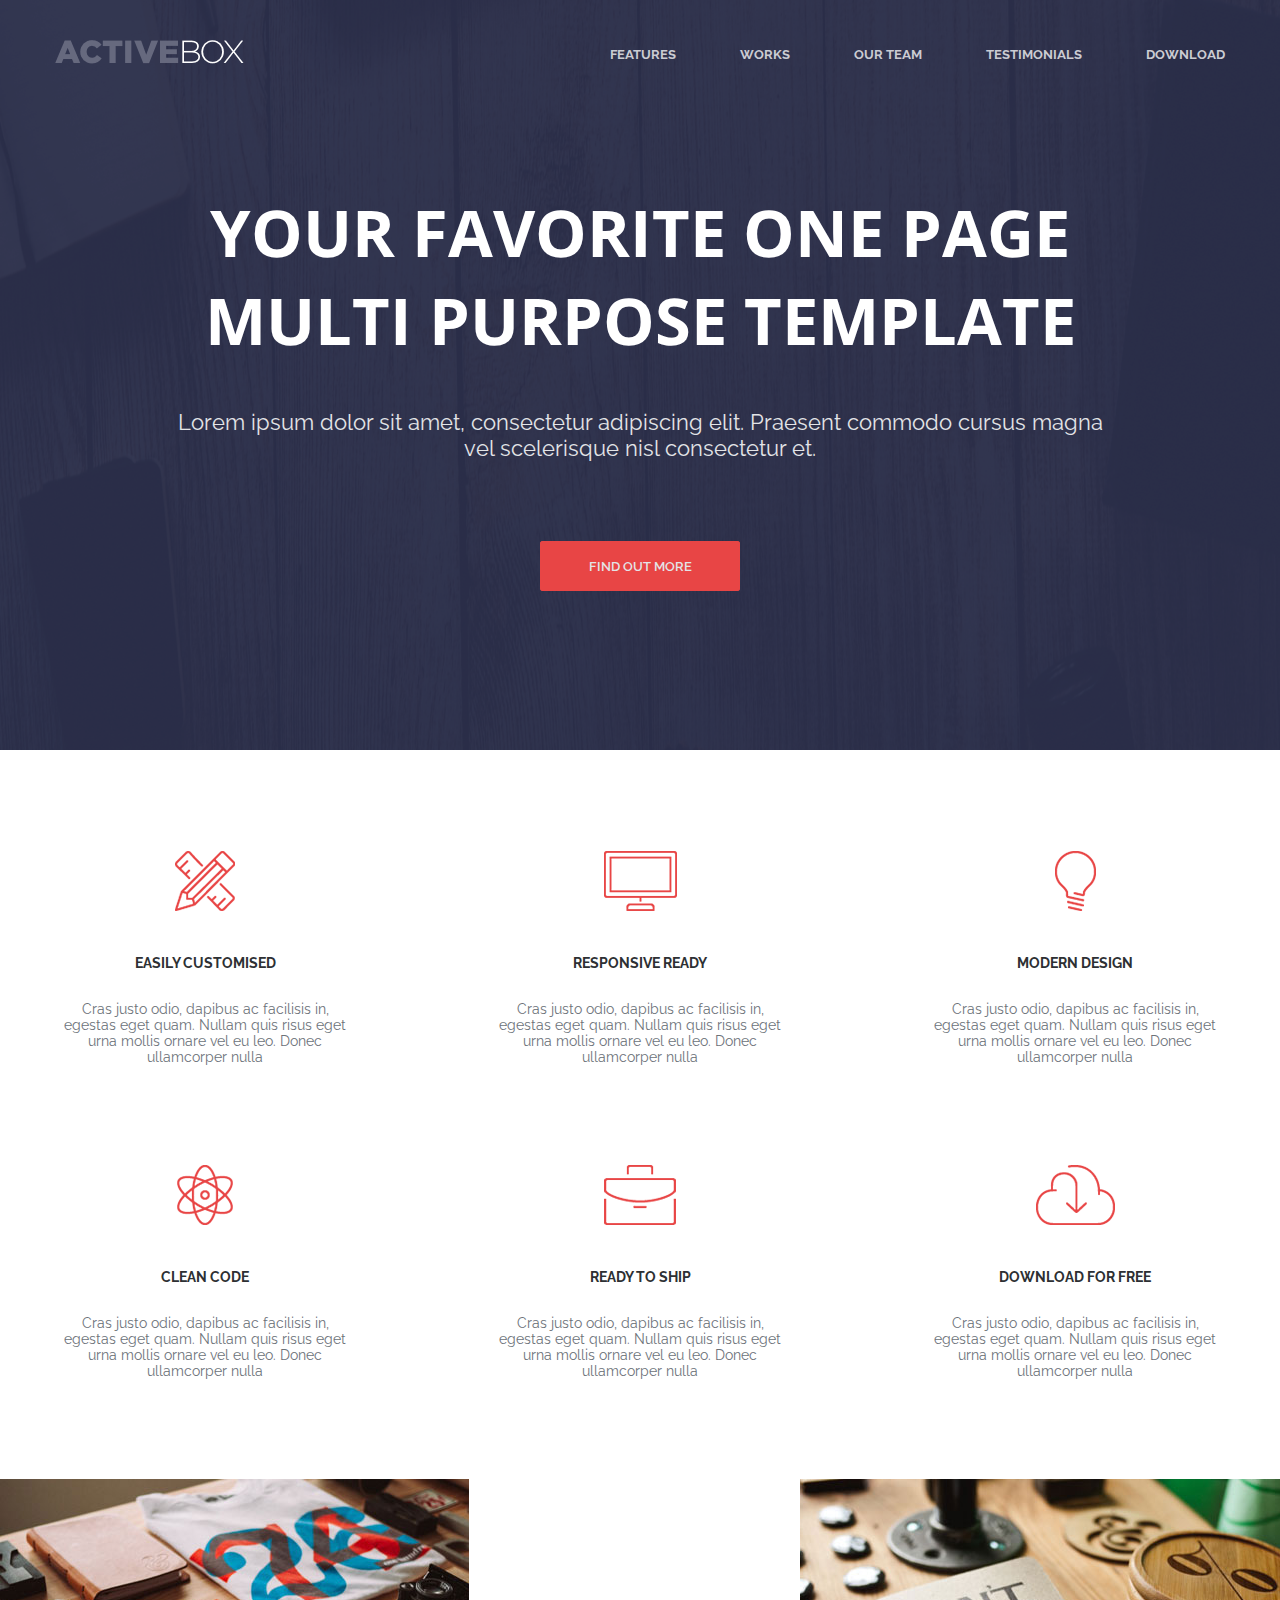
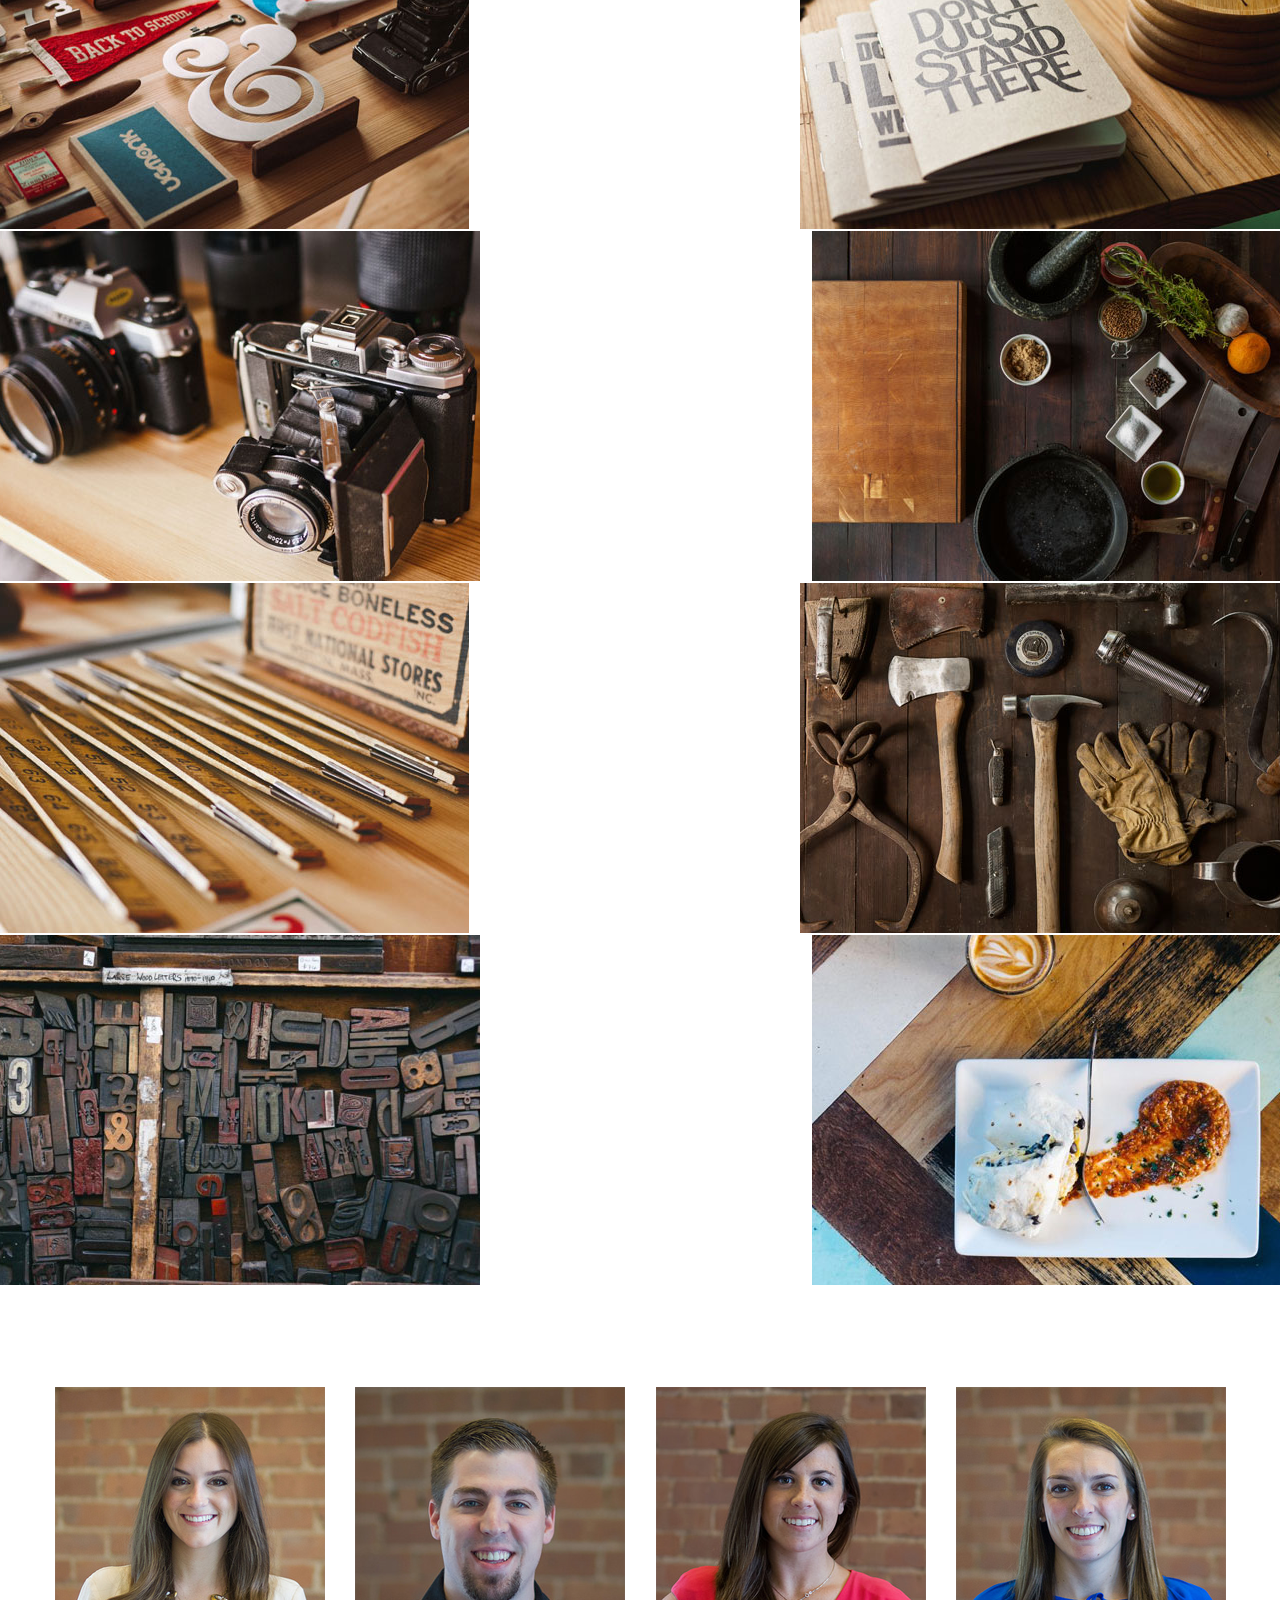
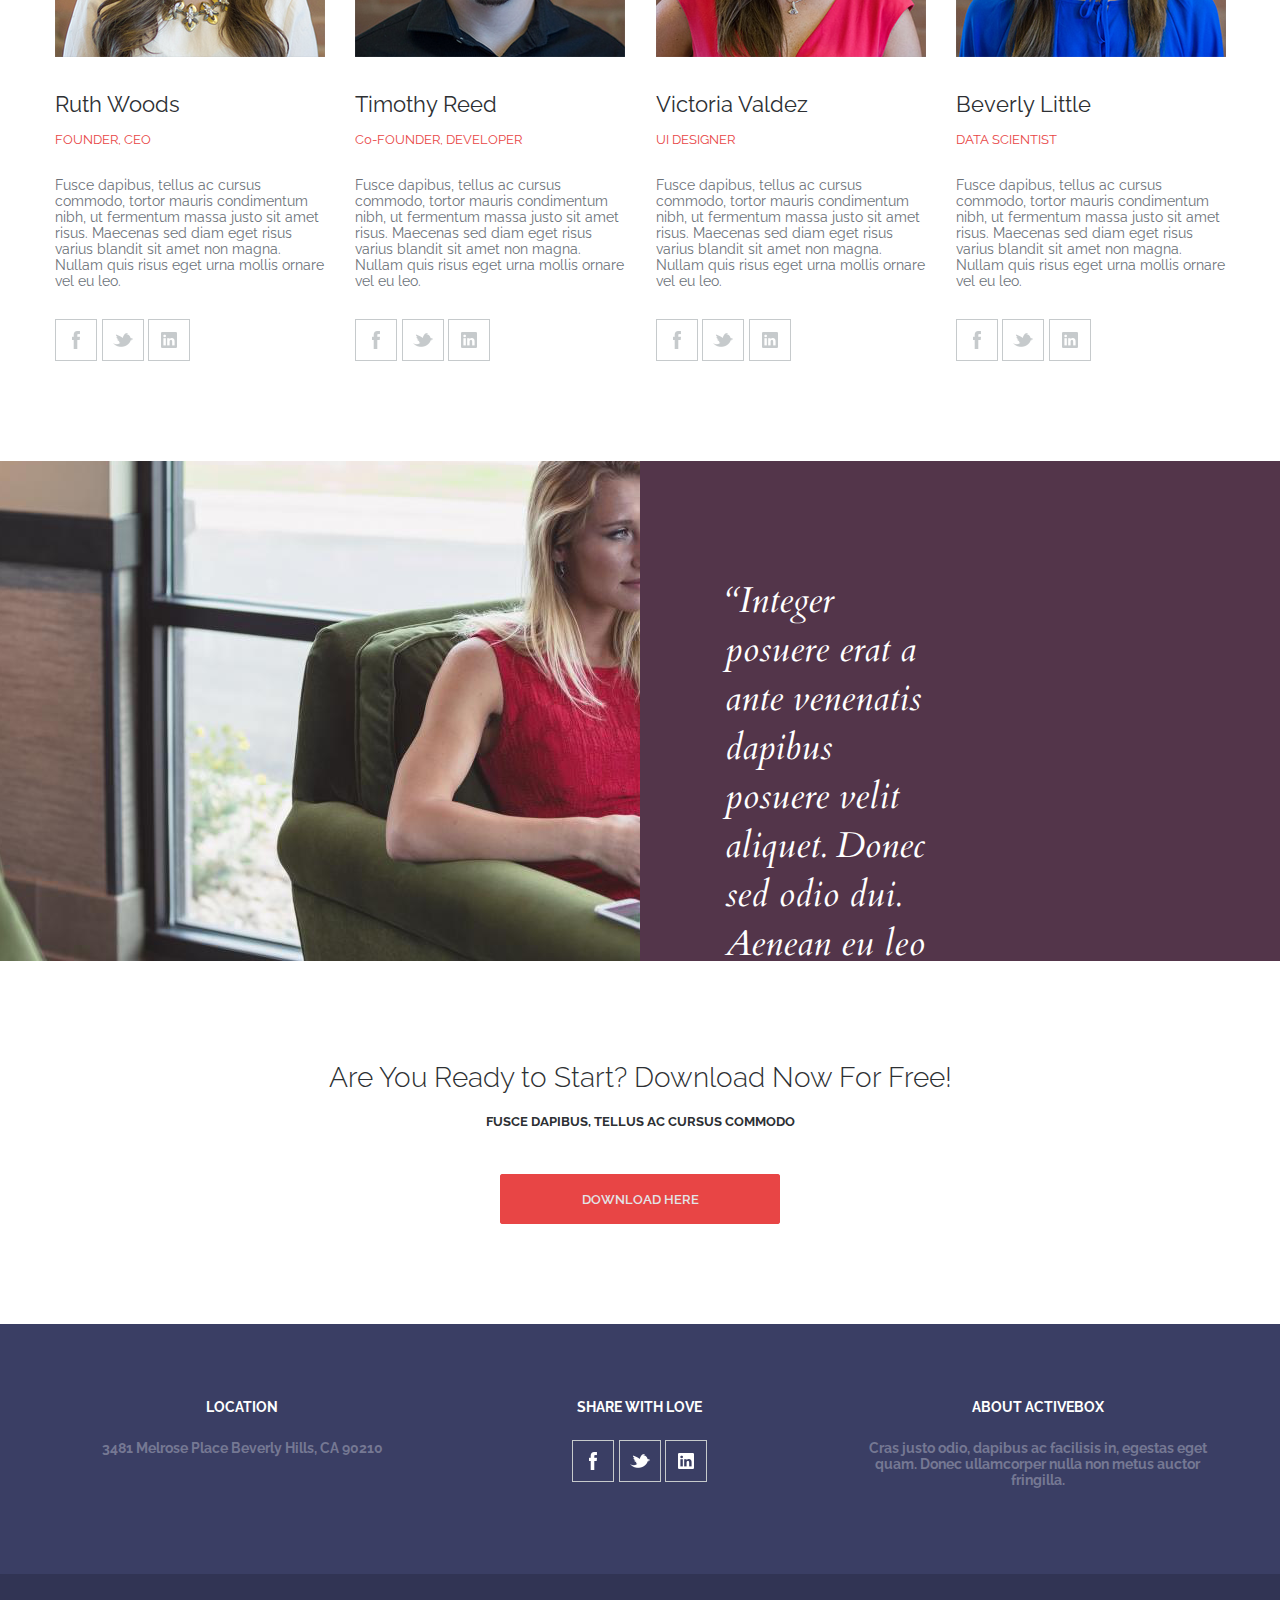
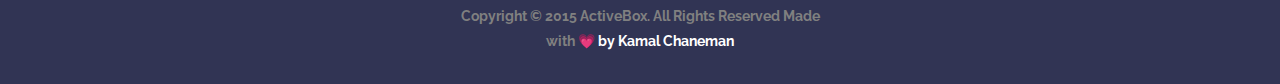
<file: ActiveBox/HTML/index.html>
<!DOCTYPE html>
<html lang="en">
<!----------------------HEAD-BEGIN--------------------------->
<head>
    <meta charset="UTF-8">
    <title>ActiveBox</title>
    <link rel="stylesheet" href="/ActiveBox/CSS/style.css">
    <link rel="preconnect" href="https://fonts.gstatic.com">
    <link href="https://fonts.googleapis.com/css2?family=Cardo:ital@1&family=Open+Sans:wght@400;700&family=Raleway:wght@300;400;600;700&display=swap" rel="stylesheet">
</head>

<!----------------------HEAD-END----------------------------->
<!----------------------BODY-BEGIN--------------------------->

<body>

<!----------------------1PAGE-BEGIN-------------------------->

    <div class="page1_bg">
    <img src="/ActiveBox/img/1page.bg.png" alt="bg" height="750px" width="100%">
    </div>
    
    <div class="container">
    <header class="header">
    <div class="header_logo">
    <a href="#" target="_blank">
    <img src="/ActiveBox/img/1page.logo.png" alt="ActiveBox">
    </a>
    </div>
       
        <div class="header_nav">
            <a href="#" target="_blank">features</a>
            <a href="#" target="_blank">works</a>
            <a href="#" target="_blank">our team</a>
            <a href="#" target="_blank">testimonials</a>
            <a href="#" target="_blank">download</a>
        </div>  
    </header>
        
    <div class="page1_main">
    
    <div class="page1_heading">
    Your Favorite One Page Multi Purpose Template
    </div>
    
    <div class="page1_text">
    Lorem ipsum dolor sit amet, consectetur adipiscing elit. Praesent commodo cursus magna vel scelerisque nisl consectetur et.
    </div>
           
    <a class="page1_button" href="#" target="_blank">
    <div class="page1_button" >
    find out more
    </div>
    </a>
    
    </div>
    </div>

<!----------------------1PAGE-END------------------------------>
<!----------------------2PAGE-BEGIN---------------------------->
    
    <div class="container">
    <div class="page2_main">
    
    <div class="page2_block">
        <div class="page2_block_img">
        <img src="/ActiveBox/img/2page.1img.png" alt="">
        </div>
        <div class="page2_block_heading">
        Easily Customised
        </div>
        <div class="page2_block_text">
        Cras justo odio, dapibus ac facilisis in, egestas eget quam. Nullam quis risus eget urna mollis ornare vel eu leo. Donec ullamcorper nulla
        </div>
    </div>
    
    <div class="page2_block">
        <div class="page2_block_img">
        <img src="/ActiveBox/img/2page.2img.png" alt="">
        </div>
        <div class="page2_block_heading">
        Responsive REady
        </div>
        <div class="page2_block_text">
        Cras justo odio, dapibus ac facilisis in, egestas eget quam. Nullam quis risus eget urna mollis ornare vel eu leo. Donec ullamcorper nulla
        </div>
    </div>
    
     <div class="page2_block">
        <div class="page2_block_img">
        <img src="/ActiveBox/img/2page.3img.png" alt="">
        </div>
        <div class="page2_block_heading">
        Modern Design
        </div>
        <div class="page2_block_text">
        Cras justo odio, dapibus ac facilisis in, egestas eget quam. Nullam quis risus eget urna mollis ornare vel eu leo. Donec ullamcorper nulla
        </div>
    </div>
    
    <div class="page2_block">
        <div class="page2_block_img">
        <img src="/ActiveBox/img/2page.4img.png" alt="">
        </div>
        <div class="page2_block_heading">
        Clean Code
        </div>
        <div class="page2_block_text">
        Cras justo odio, dapibus ac facilisis in, egestas eget quam. Nullam quis risus eget urna mollis ornare vel eu leo. Donec ullamcorper nulla
        </div>
    </div>
    
    <div class="page2_block">
        <div class="page2_block_img">
        <img src="/ActiveBox/img/2page.5img.png" alt="">
        </div>
        <div class="page2_block_heading">
        Ready to Ship
        </div>
        <div class="page2_block_text">
        Cras justo odio, dapibus ac facilisis in, egestas eget quam. Nullam quis risus eget urna mollis ornare vel eu leo. Donec ullamcorper nulla
        </div>
    </div>
    
    <div class="page2_block">
        <div class="page2_block_img">
        <img src="/ActiveBox/img/2page.6img.png" alt="">
        </div>
        <div class="page2_block_heading">
        Download for Free
        </div>
        <div class="page2_block_text">
        Cras justo odio, dapibus ac facilisis in, egestas eget quam. Nullam quis risus eget urna mollis ornare vel eu leo. Donec ullamcorper nulla
        </div>
    </div>
    
    </div>
    </div>
    
<!----------------------2PAGE-END------------------------------>
<!----------------------3PAGE-BEGIN---------------------------->
    
<div class="page3_main">
   
    
    <div class="page3_block_hover"><div class="page3_block">
    <div class="page3_block_heading">project name</div> 
    <div class="page3_block_text">User Interface Design</div>
    <img src="/ActiveBox/img/3page.1img.png" alt="" max-width="26%">
    </div>
    </div>
    
    
    <div class="page3_block_hover"><div class="page3_block">
    <div class="page3_block_heading">project name</div> 
    <div class="page3_block_text">User Interface Design</div>
    <img src="/ActiveBox/img/3page.2img.png" alt="" max-width="26%">
    </div>
    </div>
    
    <div class="page3_block_hover"><div class="page3_block">
    <div class="page3_block_heading">project name</div> 
    <div class="page3_block_text">User Interface Design</div>
    <img src="/ActiveBox/img/3page.3img.png" alt="" max-width="26%">
    </div>
    </div>
    
    <div class="page3_block_hover"><div class="page3_block">
    <div class="page3_block_heading">project name</div> 
    <div class="page3_block_text">User Interface Design</div>
    <img src="/ActiveBox/img/3page.4img.png" alt="" max-width="26%">
    </div>
    </div>
    
    <div class="page3_block_hover"><div class="page3_block">
    <div class="page3_block_heading">project name</div> 
    <div class="page3_block_text">User Interface Design</div>
    <img src="/ActiveBox/img/3page.5img.png" alt="" max-width="26%">
    </div>
    </div>
    
    <div class="page3_block_hover"><div class="page3_block">
    <div class="page3_block_heading">project name</div> 
    <div class="page3_block_text">User Interface Design</div>
    <img src="/ActiveBox/img/3page.6img.png" alt="" max-width="26%">
    </div>
    </div>
    
    <div class="page3_block_hover"><div class="page3_block">
    <div class="page3_block_heading">project name</div> 
    <div class="page3_block_text">User Interface Design</div>
    <img src="/ActiveBox/img/3page.7img.png" alt="" max-width="26%">
    </div>
    </div>
    
    <div class="page3_block_hover"><div class="page3_block">
    <div class="page3_block_heading">project name</div> 
    <div class="page3_block_text">User Interface Design</div>
    <img src="/ActiveBox/img/3page.8img.png" alt="" max-width="26%">
    </div>
    </div>
    
</div>
          
<!----------------------3PAGE-END------------------------------> 
<!----------------------4PAGE-BEGIN---------------------------->   
      
<div class="container">
<div class="page4_main">
       
        <div class="page4_block">
        <div class="page4_block_img">
        <img src="/ActiveBox/img/4page.team1.png" alt="">
        </div>
        <div class="page4_block_heading">
        Ruth Woods
        </div>
        <div class="page4_block_underheading">
        founder, ceo
        </div>
        <div class="page4_block_text">
        Fusce dapibus, tellus ac cursus commodo, tortor mauris condimentum nibh, ut fermentum massa justo sit amet risus. Maecenas sed diam eget risus varius blandit sit amet non magna. Nullam quis risus eget urna mollis ornare vel eu leo.
        </div>
        <div class="page4_block_logos">
        <a href="#" target="_blank"><div class="page4_block_logos_facebook">
        <img src="/ActiveBox/img/4page.facebook_logo.png" alt="">
        </div></a>
        
        <a href="#" target="_blank"><div class="page4_block_logos_twitter">
        <img src="/ActiveBox/img/4page.twitter_logo.png" alt="">
        </div></a>
        
        <a href="#" target="_blank"><div class="page4_block_logos_instagram">
        <img src="/ActiveBox/img/4page.instagram_logo.png" alt="">
        </div></a>
        
        </div>
        </div>
        
        <div class="page4_block">
        <div class="page4_block_img">
        <img src="/ActiveBox/img/4page.team2.png" alt="">
        </div>
        <div class="page4_block_heading">
        Timothy Reed
        </div>
        <div class="page4_block_underheading">
        c0-founder, developer
        </div>
        <div class="page4_block_text">
        Fusce dapibus, tellus ac cursus commodo, tortor mauris condimentum nibh, ut fermentum massa justo sit amet risus. Maecenas sed diam eget risus varius blandit sit amet non magna. Nullam quis risus eget urna mollis ornare vel eu leo.
        </div>
        <div class="page4_block_logos">
        <a href="#" target="_blank"><div class="page4_block_logos_facebook">
        <img src="/ActiveBox/img/4page.facebook_logo.png" alt="">
        </div></a>
        
        <a href="#" target="_blank"><div class="page4_block_logos_twitter">
        <img src="/ActiveBox/img/4page.twitter_logo.png" alt="">
        </div></a>
        
        <a href="#" target="_blank"><div class="page4_block_logos_instagram">
        <img src="/ActiveBox/img/4page.instagram_logo.png" alt="">
        </div></a>
        
        </div>
        </div>
        
        <div class="page4_block">
        <div class="page4_block_img">
        <img src="/ActiveBox/img/4page.team3.png" alt="">
        </div>
        <div class="page4_block_heading">
        Victoria Valdez
        </div>
        <div class="page4_block_underheading">
        ui designer
        </div>
        <div class="page4_block_text">
        Fusce dapibus, tellus ac cursus commodo, tortor mauris condimentum nibh, ut fermentum massa justo sit amet risus. Maecenas sed diam eget risus varius blandit sit amet non magna. Nullam quis risus eget urna mollis ornare vel eu leo.
        </div>
        <div class="page4_block_logos">
        <a href="#" target="_blank"><div class="page4_block_logos_facebook">
        <img src="/ActiveBox/img/4page.facebook_logo.png" alt="">
        </div></a>
        
        <a href="#" target="_blank"><div class="page4_block_logos_twitter">
        <img src="/ActiveBox/img/4page.twitter_logo.png" alt="">
        </div></a>
        
        <a href="#" target="_blank"><div class="page4_block_logos_instagram">
        <img src="/ActiveBox/img/4page.instagram_logo.png" alt="">
        </div></a>
        
        </div>
        </div>
        
        <div class="page4_block">
        <div class="page4_block_img">
        <img src="/ActiveBox/img/4page.team4.png" alt="">
        </div>
        <div class="page4_block_heading">
        Beverly Little
        </div>
        <div class="page4_block_underheading">
        data scientist
        </div>
        <div class="page4_block_text">
        Fusce dapibus, tellus ac cursus commodo, tortor mauris condimentum nibh, ut fermentum massa justo sit amet risus. Maecenas sed diam eget risus varius blandit sit amet non magna. Nullam quis risus eget urna mollis ornare vel eu leo.
        </div>
        <div class="page4_block_logos">
        <a href="#" target="_blank"><div class="page4_block_logos_facebook">
        <img src="/ActiveBox/img/4page.facebook_logo.png" alt="">
        </div></a>
        
        <a href="#" target="_blank"><div class="page4_block_logos_twitter">
        <img src="/ActiveBox/img/4page.twitter_logo.png" alt="">
        </div></a>
        
        <a href="#" target="_blank"><div class="page4_block_logos_instagram">
        <img src="/ActiveBox/img/4page.instagram_logo.png" alt="">
        </div></a>
        
        </div>
        </div>
        
</div>
</div>  
                   
<!----------------------4PAGE-END----------------------------->           
<!----------------------5PAGE-BEGIN--------------------------->                    
                                                                                
<div class="page5_main">
       
        <div class="page5_pic">
        <img src="/ActiveBox/img/5page.client.png" alt="">
        </div>
        <div class="page5_block">
        <div class="page5_block_quote">“Integer posuere erat a ante venenatis dapibus posuere velit  aliquet. Donec sed odio dui. Aenean eu leo quam...”</div>
        <div class="page5_block_text">Susan Sims, Interaction Designer at XYZ</div>
        <div class="page5_block_ellipse">
        <a href="#" target="_blank"><img src="/ActiveBox/img/5page.ellipse_active.png" alt=""></a>
        <a href="#" target="_blank"><img src="/ActiveBox/img/5page.ellipse_unactive.png" alt=""></a>
        <a href="#" target="_blank"><img src="/ActiveBox/img/5page.ellipse_active.png" alt=""></a>
        <a href="#" target="_blank"><img src="/ActiveBox/img/5page.ellipse_active.png" alt=""></a>
        <a href="#" target="_blank"><img src="/ActiveBox/img/5page.ellipse_active.png" alt=""></a>
        </div>
        </div>
    
</div>
    
<!----------------------5PAGE-END-----------------------------> 
<!----------------------6PAGE-BEGIN--------------------------->     
    
<div class="container">
<div class="page6_main">
       <div class="page6_heading">
       Are You Ready to Start? Download Now For Free!
       </div>
       <div class="page6_text">
       Fusce dapibus, tellus ac cursus commodo
       </div>
       <a class="page6_button" href="#" target="_blank">
       <div class="page6_button">
       Download here 
       </div>
       </a>
 
</div>
</div>   
 
<!----------------------6PAGE-END-----------------------------> 
<!----------------------7PAGE-BEGIN---------------------------> 
 
<div class="page7_bg"></div>   
<div class="container">
        <div class="page7_main">
        <div class="page7_block">
        <div class="page7_block_heading">
             location  
        </div>
        <div class="page7_block_text">
               3481 Melrose Place Beverly Hills, CA 90210
        </div>
       </div>
       
        <div class="page7_block">
        <div class="page7_block_heading">
        share with love
        </div>
        <div class="page7_block_logos">
        <a href="#" target="_blank"><div class="page7_block_logos_facebook">
        <img src="/ActiveBox/img/7page.facebook_logo.png" alt="">
        </div></a>
        
        <a href="#" target="_blank"><div class="page7_block_logos_twitter">
        <img src="/ActiveBox/img/7page.twitter_logo.png" alt="">
        </div></a>
        
        <a href="#" target="_blank"><div class="page7_block_logos_instagram">
        <img src="/ActiveBox/img/7page.instagram_logo.png" alt="">
        </div></a>
        </div>
        </div>
       
        <div class="page7_block">
        <div class="page7_block_heading">
        about activebox
        </div>
        <div class="page7_block_text">
        Cras justo odio, dapibus ac facilisis in, egestas eget quam. Donec ullamcorper nulla non metus auctor fringilla.
        </div>
       </div>  
       
</div>
</div>  
    
    
<!----------------------7PAGE-END----------------------------->
<!----------------------8PAGE-BEGIN---------------------------> 
<div class="page8_bg"></div>
<div class="container">
<div class="page8_main">

    <div class="page8_text">
    Copyright © 2015 ActiveBox. All Rights Reserved Made with &#128151; <span>by Kamal Chaneman</span>
    </div>

</div>
</div>
<!----------------------8PAGE-END----------------------------->




</body>
<!----------------------BODY-END------------------------------>

</html>
</file>
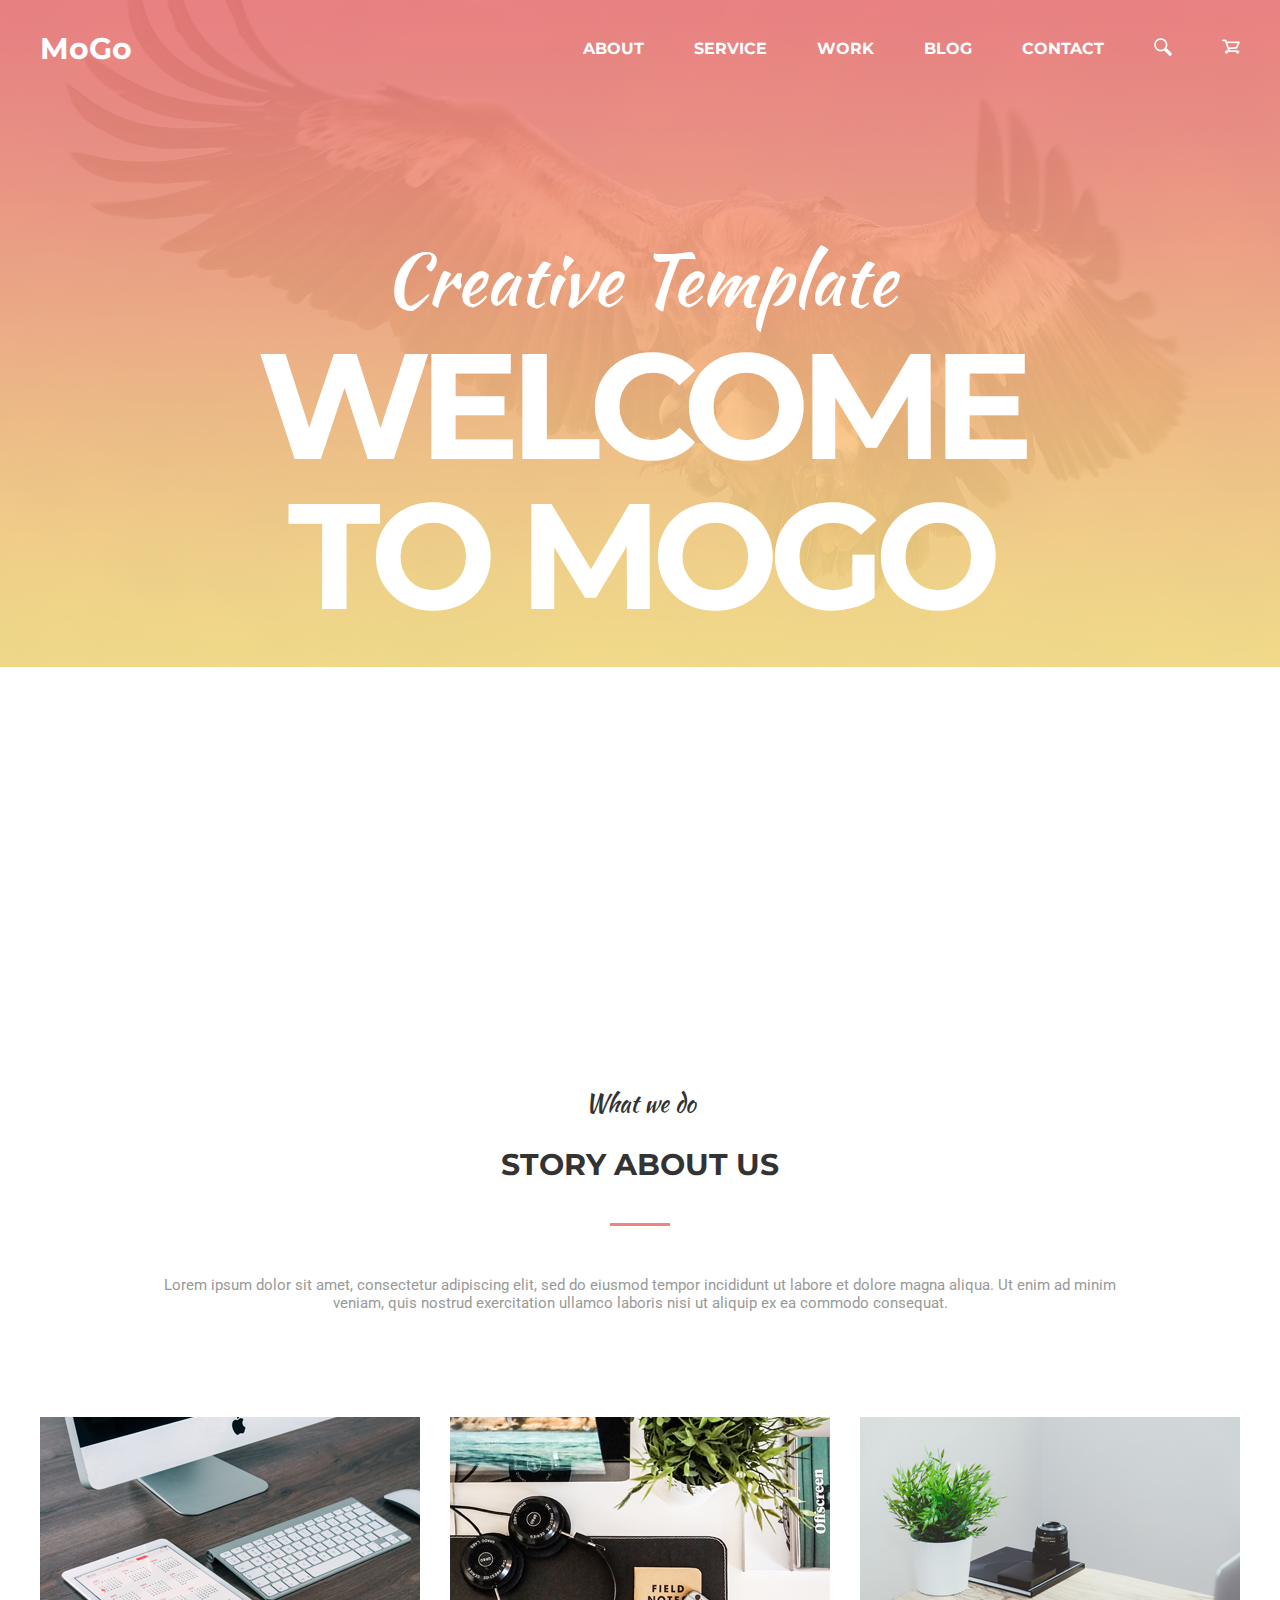
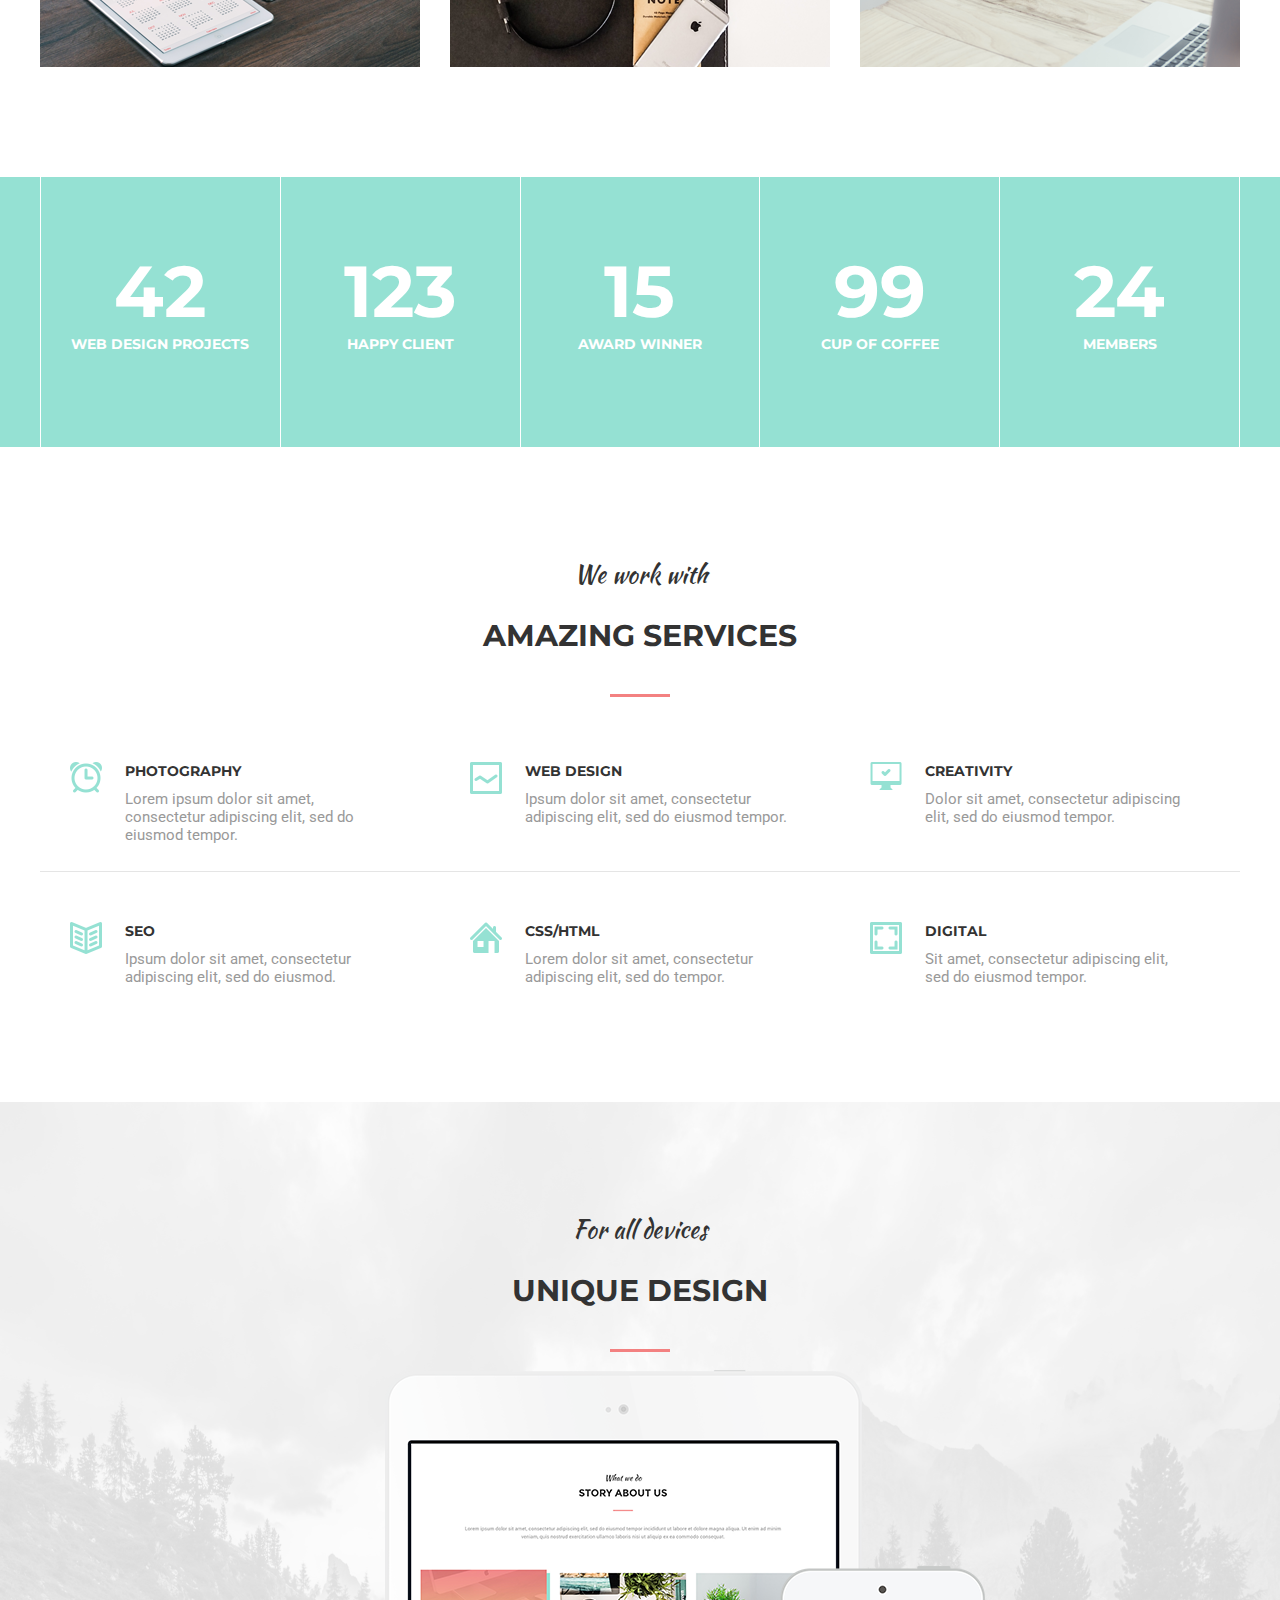
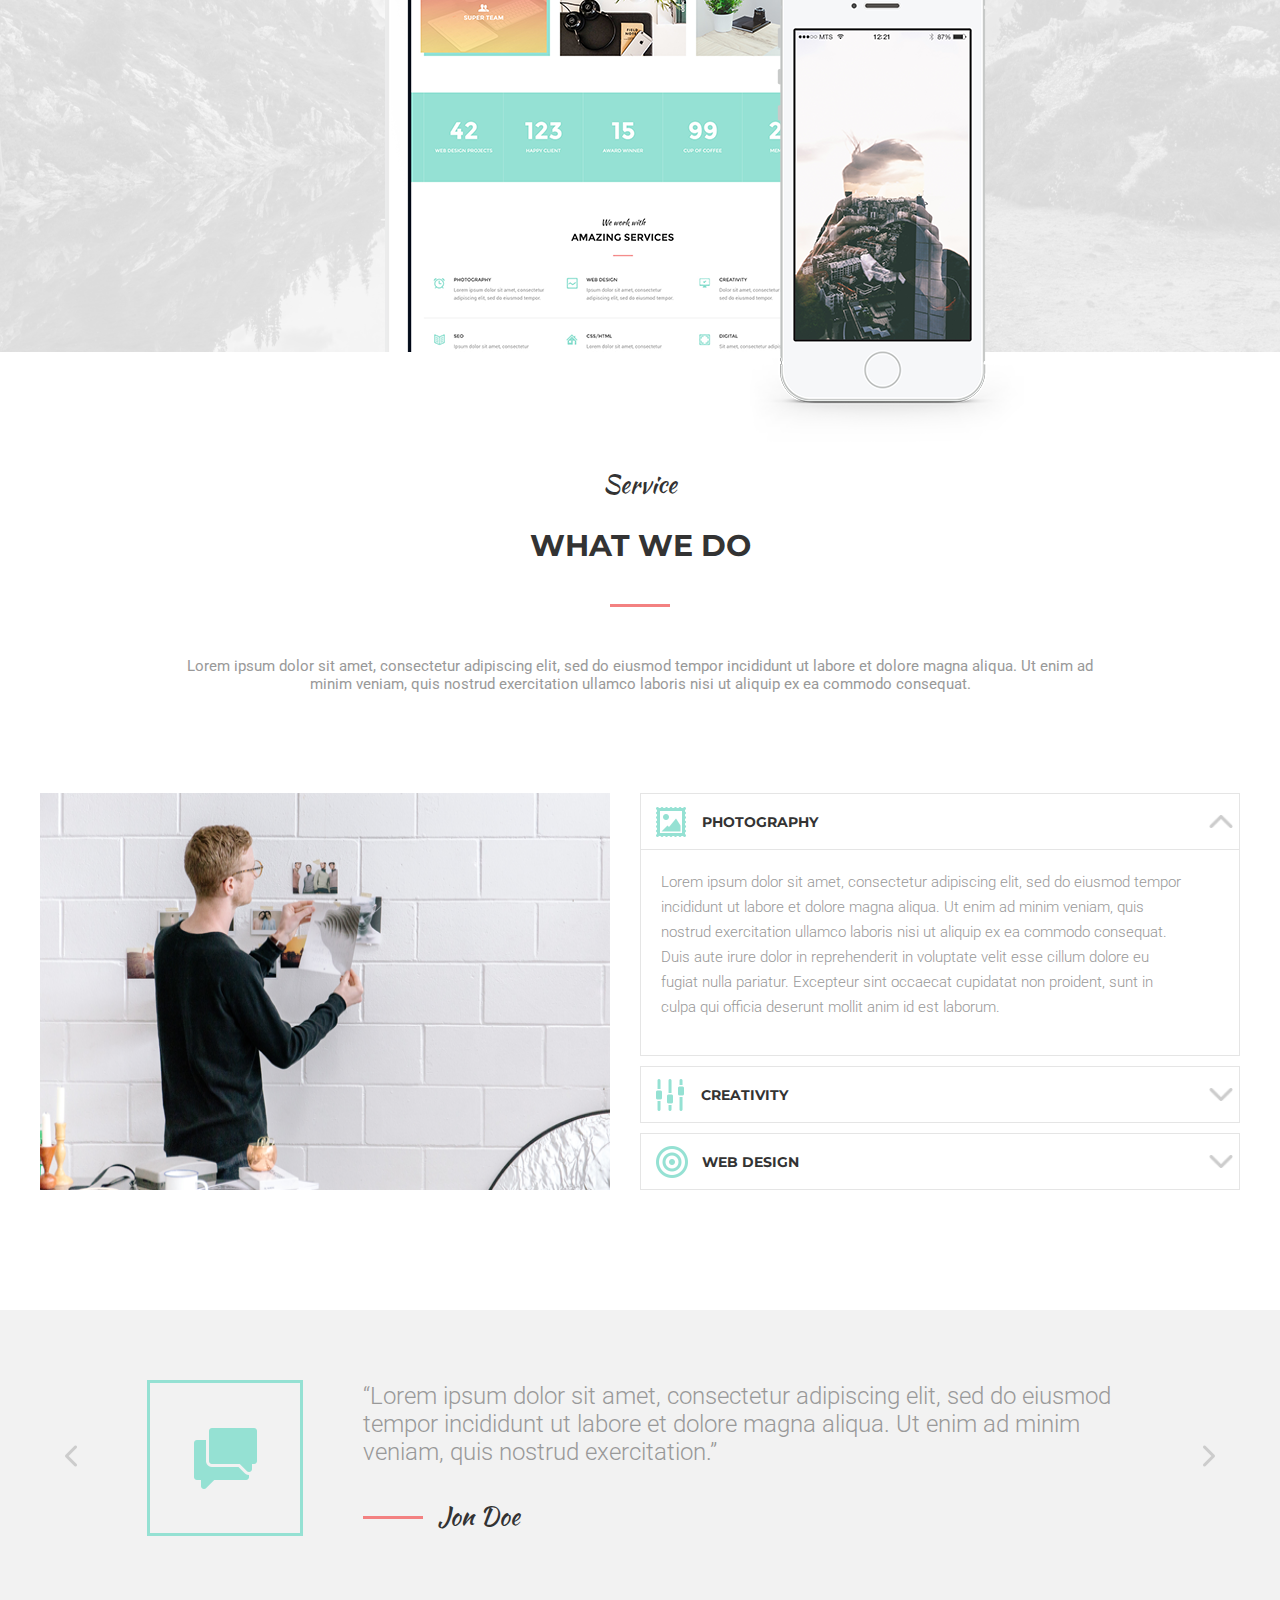
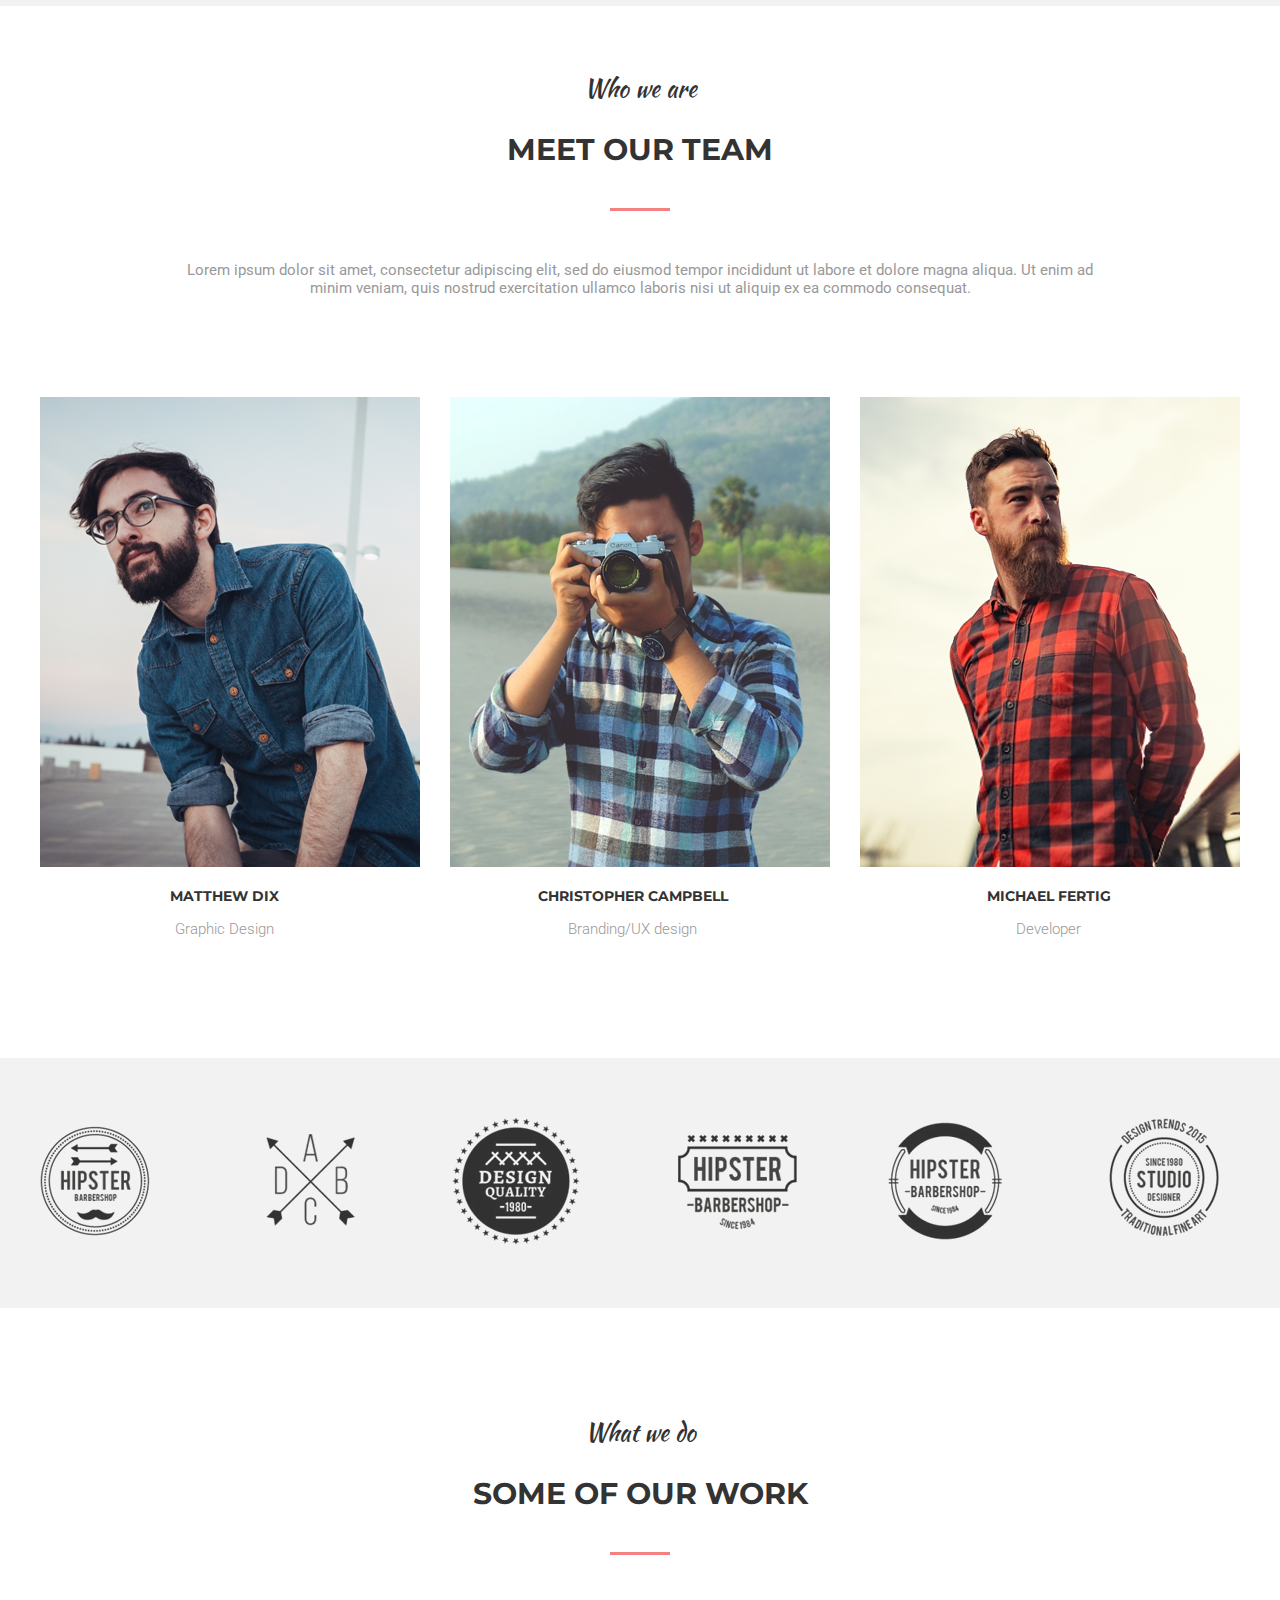
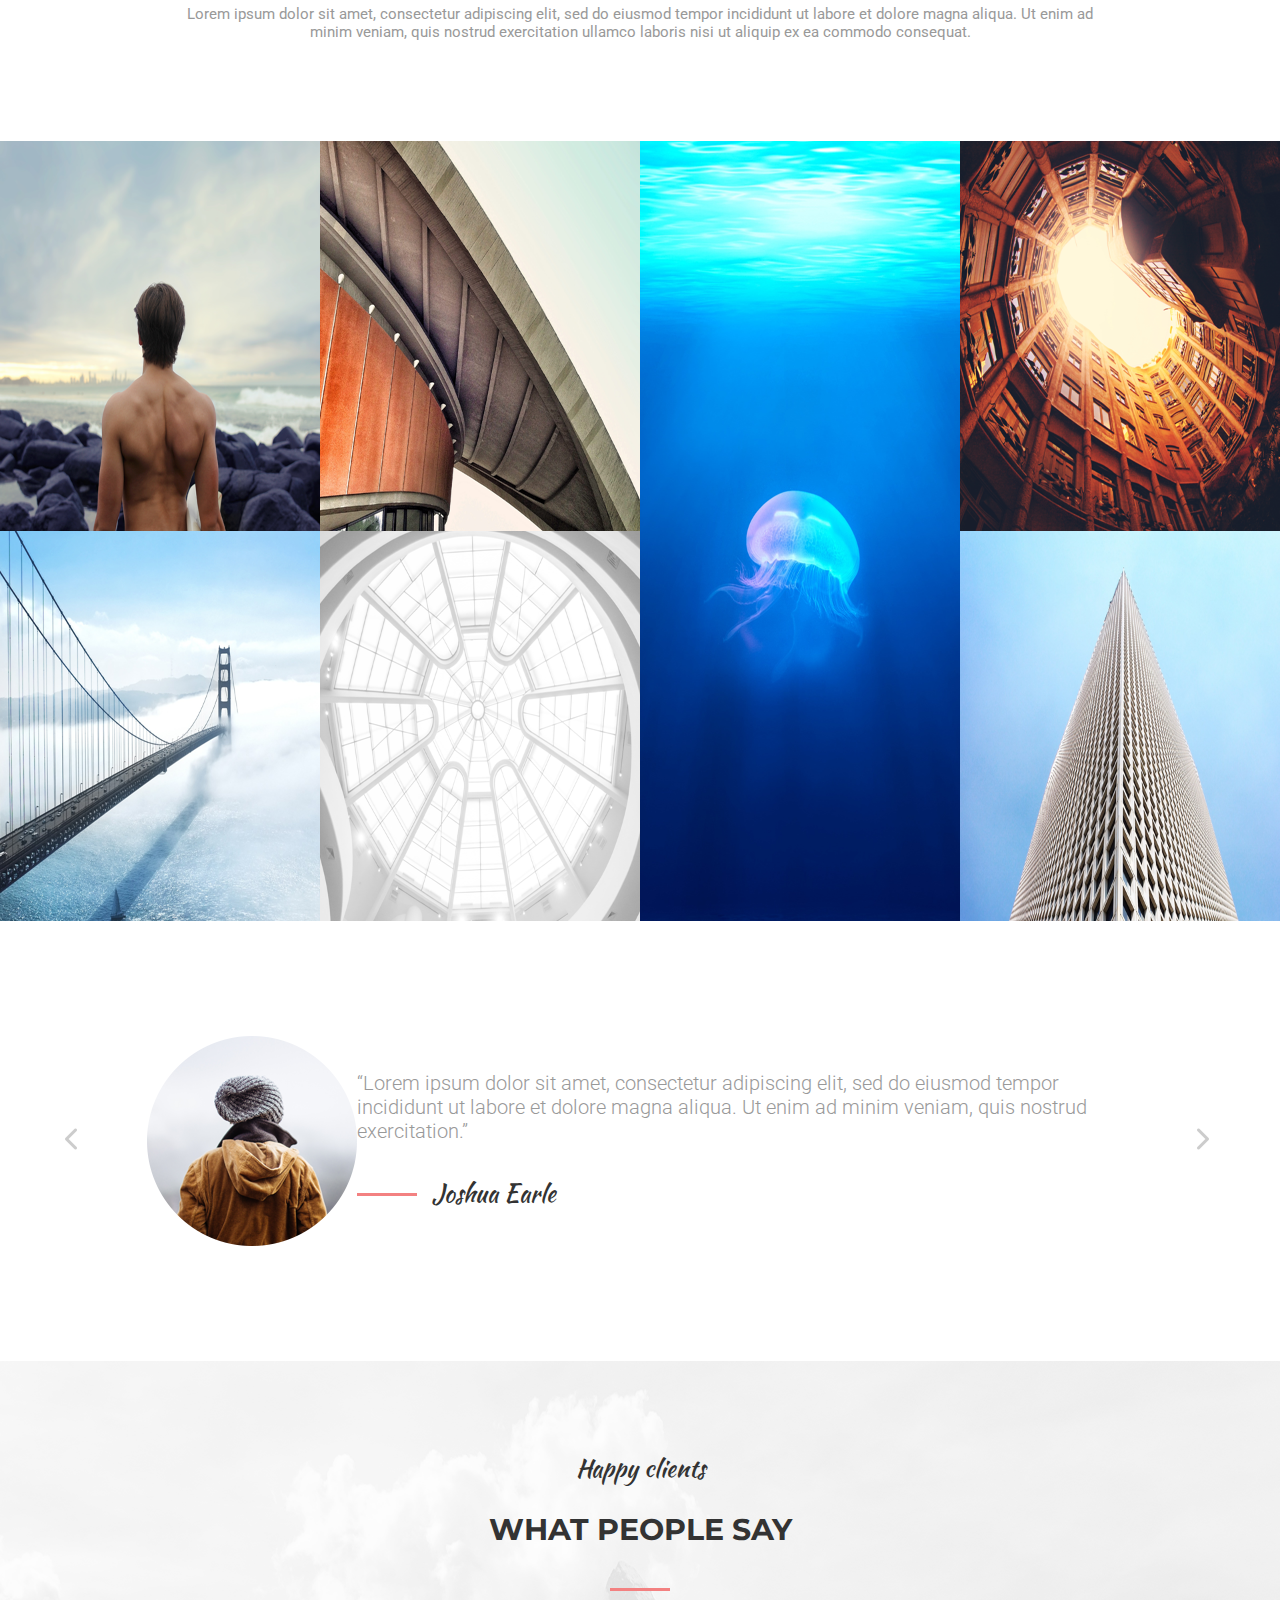
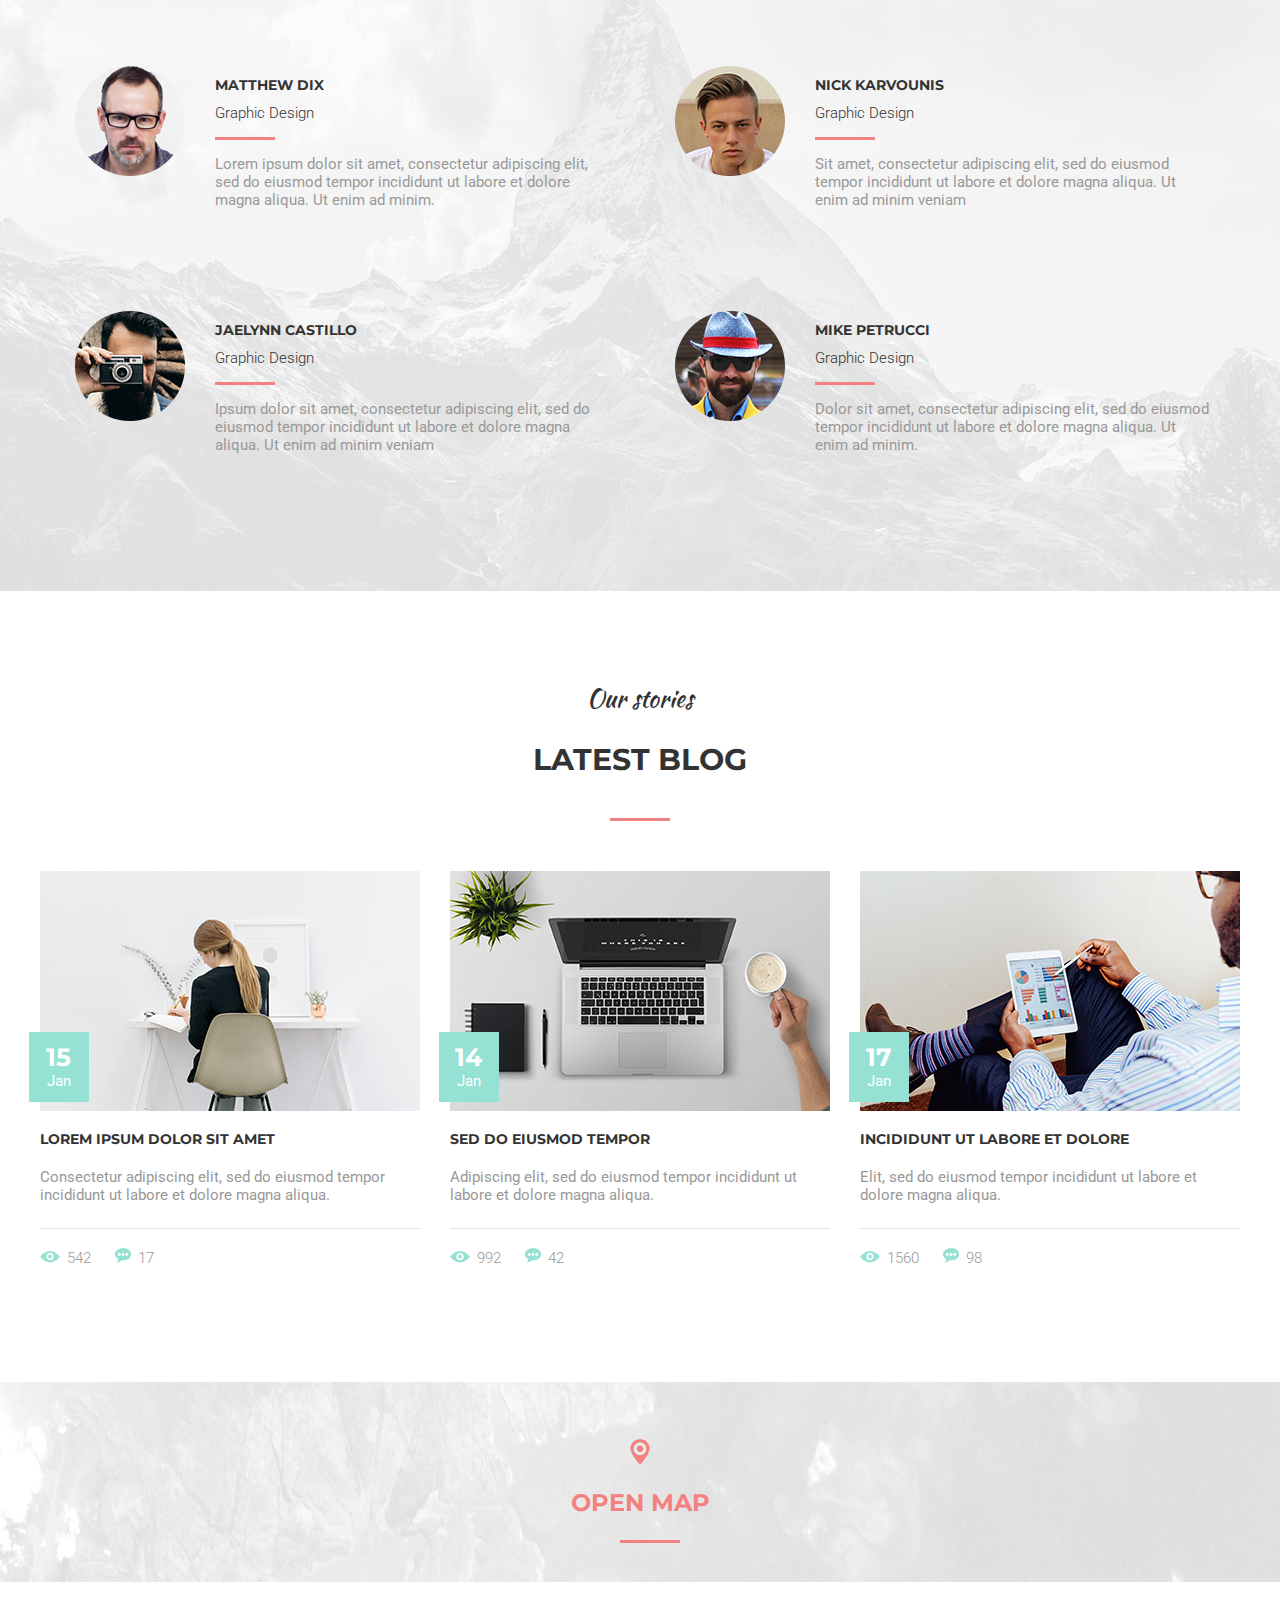
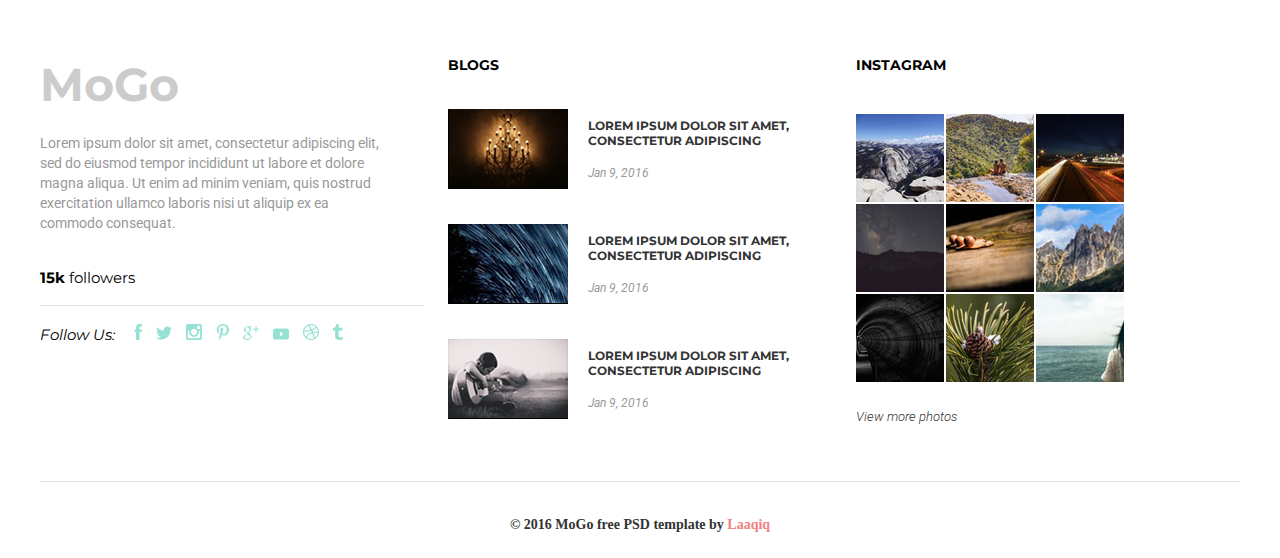
<file: MoGo/HTML/index.html>
<!DOCTYPE html>
<html lang="en">


<!--HEAD-BEGIN---------------------------------------------------------------------------------------->
<head>
    <meta charset="UTF-8">
    <title>MoGo</title>
    <link rel="stylesheet" href="/MoGo/CSS/style.css">
    <link rel="preconnect" href="https://fonts.gstatic.com">
    <link href="https://fonts.googleapis.com/css2?family=Kaushan+Script&family=Montserrat:wght@400;700&family=Roboto:ital,wght@0,400;1,300&display=swap" rel="stylesheet">
</head>
<!--HEAD-END------------------------------------------------------------------------------------------>

<!--BODY-BEGIN---------------------------------------------------------------------------------------->
<body>
<!--1PAGE-BEGIN---------------------------------------------------------------------------------------->
   <div class="page1_bg">
   <img src="/MoGo/img/1page.bg.png" alt="" width="100%" height="100%">
   </div>
<div class="container"> <!--CONTAINER-->
<header class="header"> <!--HEADER-->
          <div class="header_logo">
          <a href="#" target="_blank">
          MoGo
          </a>
          </div>
<div class="header_nav">
             <a href="#" target="_blank"><span class="header_nav_word">about</span></a>
             <a href="#" target="_blank"><span class="header_nav_word">service</span></a>
             <a href="#" target="_blank"><span class="header_nav_word">work</span></a>
             <a href="#" target="_blank"><span class="header_nav_word">blog</span></a>
             <a href="#" target="_blank"><span class="header_nav_word">contact</span></a>
             <a href="#" target="_blank">
             <span class="header_nav_word">
             <img src="/MoGo/img/MAGNIFYING GLASS.png" alt=""> 
             </span>
             </a>
             <a href="#" target="_blank">
             <span class="header_nav_word">
             <img src="/MoGo/img/SHOPPING CART.png" alt="">
             </span>
             </a>
</div>
</header> <!--HEADER-->
      
<div class="page1_main">
           <div class="page1_heading">
           Creative Template
           </div>
           <div class="page1_text">
           welcome to mogo
           </div>
           <a href="#" target="_blank">  
           learn more
           </a>
</div>
      
      
      
      
<div class="page1_main2">
          <a class="page1_block" href="#" target="_blank">
          <span class="word1">
          <span class="number1">
          01
          </span> 
          intro
          </span>
          </a>
          
          <a class="page1_block" href="#" target="_blank">
          <span class="word1">
          <span class="number1">
          02
          </span> 
          work
          </span>
          </a> 
          
          <a class="page1_block" href="#" target="_blank">
          <span class="word1">
          <span class="number1">
          03
          </span>
          about
          </span>
          </a>
          
          <a class="page1_block" href="#" target="_blank">
          <span class="word1">
          <span class="number1">
          04
          </span>
          contacts
          </span>
          </a>   
</div>

      
</div> <!--CONTAINER-->
     
<!--1PAGE-END---------------------------------------------------------------------------------------->
<!--2PAGE-BEGIN---------------------------------------------------------------------------------------->

<div class="container"> <!--CONTAINER-->
<div class="page2_main">
           
            <div class="page2_heading1">
            What we do
            </div>
            
            <div class="page2_heading2">
            story about us
            </div>
            
            <div class="page2_text">
            Lorem ipsum dolor sit amet, consectetur adipiscing elit, sed do eiusmod tempor incididunt ut labore et dolore magna aliqua. Ut enim ad minim veniam, quis nostrud exercitation ullamco laboris nisi ut aliquip ex ea commodo consequat. </div>
            
</div> 
     

<div class="page2_main2">
        
          <a href="#" target="_blank">
          <div class="page2_block">
          <div class="page2_block_bg">
          </div>
          <span class="page2_block_text">
          <img src="/MoGo/img/2page.logo_users.png" alt="" height="23px" width="32px">
          super team
          </span>
          <img src="/MoGo/img/2page.1img.png" alt=""> 
          </div>
          </a>
         
          <a href="#" target="_blank">
          <div class="page2_block">
          <div class="page2_block_bg">  
          </div>
          <span class="page2_block_text">
          <img src="/MoGo/img/2page.logo_users.png" alt="" height="23px" width="32px">
          super team
          </span>
          <img src="/MoGo/img/2page.2img.png" alt=""> 
          </div>
          </a>
         
          <a href="#" target="_blank">
          <div class="page2_block">
          <div class="page2_block_bg">
          </div>
          <span class="page2_block_text">
          <img src="/MoGo/img/2page.logo_users.png" alt="" height="23px" width="32px">
          super team
          </span>
          <img src="/MoGo/img/2page.3img.png" alt=""> 
          </div>
          </a>
         
</div>
</div> <!--CONTAINER-->
      
<!--2PAGE-END---------------------------------------------------------------------------------------->  
<!--3PAGE-BEGIN---------------------------------------------------------------------------------------->  
      

<div class="page3_bg">

</div>
<div class="container"> <!--CONTAINER-->
<div class="page3_main">
              <div class="page3_block">
              <span>
              42
              </span>
              web design projects
              </div>
              
              <div class="page3_block">
              <span>
              123
              </span>
              happy client
              </div>
              
              <div class="page3_block">
              <span>
              15
              </span>
              award winner
              </div>
              
              <div class="page3_block">
              <span>
              99
              </span>
              cup of coffee
              </div>
              
              <div class="page3_block">
              <span>
              24
              </span>
              members
              </div>
              
</div>
</div> <!--CONTAINER-->
     
<!--3PAGE-END---------------------------------------------------------------------------------------->
<!--4PAGE-BEGIN---------------------------------------------------------------------------------------->
      
      
<div class="container"> <!--CONTAINER-->
<div class="page4_main">
             
              <div class="page4_heading">
              We work with
              </div>
              <div class="page4_text">amazing services</div>
              </div>
          
<div class="page4_main2">
             
              <div class="page4_block">
              <div class="page4_block_img">
              <img src="/MoGo/img/4page.1img.png" alt="">
              </div>
              <div class="page4_block_heading">
              photography
              </div>
              <div class="page4_block_text">
              Lorem ipsum dolor sit amet, consectetur adipiscing elit, sed do eiusmod tempor.
              </div>
              </div>
              
              <div class="page4_block">
              <div class="page4_block_img">
              <img src="/MoGo/img/4page.2img.png" alt="">
              </div>
              <div class="page4_block_heading">
              web design
              </div>
              <div class="page4_block_text">
              Ipsum dolor sit amet, consectetur adipiscing elit, sed do eiusmod tempor.
              </div>
              </div>
                           
              <div class="page4_block">
              <div class="page4_block_img">
              <img src="/MoGo/img/4page.3img.png" alt="">
              </div>
              <div class="page4_block_heading">
              creativity
              </div>
              <div class="page4_block_text">
              Dolor sit amet, consectetur adipiscing elit, sed do eiusmod tempor.
              </div>
              </div>
                           
              <div class="page4_block">
              <div class="page4_block_img">
              <img src="/MoGo/img/4page.4img.png" alt="">
              </div>
              <div class="page4_block_heading">
              seo
              </div>
              <div class="page4_block_text">
              Ipsum dolor sit amet, consectetur adipiscing elit, sed do eiusmod.
              </div>
              </div>
                           
              <div class="page4_block">
              <div class="page4_block_img">
              <img src="/MoGo/img/4page.5img.png" alt="">
              </div>
              <div class="page4_block_heading">
              css/html
              </div>
              <div class="page4_block_text">
              Lorem dolor sit amet, consectetur adipiscing elit, sed do tempor.
              </div>
              </div>
                            
              <div class="page4_block">
              <div class="page4_block_img">
              <img src="/MoGo/img/4page.6img.png" alt="">
              </div>
              <div class="page4_block_heading">
              digital
              </div>
              <div class="page4_block_text">
              Sit amet, consectetur adipiscing elit, sed do eiusmod tempor.
              </div>
              </div>
              
</div>
</div>  <!--CONTAINER-->
     
<!--4PAGE-END---------------------------------------------------------------------------------------->
<!--5PAGE-BEGIN---------------------------------------------------------------------------------------->
      
      
<div class="page5_bg">
<img src="/MoGo/img/Layer%2045.png" alt="" width="100%" height="850px">
</div>
      
<div class="container5"> <!--CONTAINER-->
         
<div class="page5_main">
              <div class="page5_heading">
              For all devices
              </div>
              <div class="page5_text">
              unique design
              </div>
              </div>
              
              <div class="page5_ipad">
              <img src="/MoGo/img/5page.ipad.png" alt="">
              </div>
              
              <div class="page5_iphone">
              <img src="/MoGo/img/5page.iphone.png" alt="">
              </div>
    
</div> <!--CONTAINER-->
                  
<!--5PAGE-END---------------------------------------------------------------------------------------->
<!--6PAGE-BEGIN---------------------------------------------------------------------------------------->                  
                  
                                   
<div class="container"> <!--CONTAINER-->

<div class="page6_main">
             
              <div class="page6_heading">
              Service
              </div>
              <div class="page6_text">
              what we do
              </div>
              <div class="page6_text2">
              Lorem ipsum dolor sit amet, consectetur adipiscing elit, sed do eiusmod tempor incididunt ut labore et dolore magna aliqua. Ut enim ad minim veniam, quis nostrud exercitation ullamco laboris nisi ut aliquip ex ea commodo consequat. </div>
</div>
          
<div class="page6_main2">
             
              <div class="page6_main2_block1">
              <img src="/MoGo/img/6page.picture.png" alt="" width="570px" height="397px;">
              </div>
              
              <div class="page6_main2_block2">
              <div class="page6_main2_block2_photography">
              <img src="/MoGo/img/6page.1img.png" alt="">
              <span>
              photography
              </span>
              <a class="arrow6" href="#"><img src="/MoGo/img/ARROW _ DOWN.png" alt=""></a>
              </div>
               
              <div class="page6_main2_block2_photography_text">
              Lorem ipsum dolor sit amet, consectetur adipiscing elit, sed do eiusmod tempor incididunt ut labore et dolore magna aliqua. Ut enim ad minim veniam, quis nostrud exercitation ullamco laboris nisi ut aliquip ex ea commodo consequat. Duis aute irure dolor in reprehenderit in voluptate velit esse cillum dolore eu fugiat nulla pariatur. Excepteur sint occaecat cupidatat non proident, sunt in culpa qui officia deserunt mollit anim id est laborum.   
              </div>
                 
              <div class="page6_main2_block2_creativity">
              <img src="/MoGo/img/6page.2img.png" alt="">
              <span>
              creativity
              </span>
                  <a class="arrow6" href="#"><img src="/MoGo/img/6page.arrow.png" alt=""></a>
              </div>
                 
              <div class="page6_main2_block2_webdesign">
              <img src="/MoGo/img/6page.3img.png" alt="">
              <span>
              web design
              </span>
                  <a class="arrow6" href="#"><img src="/MoGo/img/6page.arrow.png" alt=""></a>
              </div>
              
</div>
</div>
</div> <!--CONTAINER-->
         
<!--6PAGE-END---------------------------------------------------------------------------------------->
<!--7PAGE-BEGIN---------------------------------------------------------------------------------------->
          
<div class="page7_bg"></div>
<div class="container">
    <div class="page7_block">
       <a class="arrow7" href="#"><img src="/MoGo/img/ARROW _ DOWN copy 2.png" alt=""></a>
        <div class="page7_pic">
        <img src="/MoGo/img/7page.img.png" alt="">
        </div>
        <div class="page7_text">
        <div class="page7_quote">
        “Lorem ipsum dolor sit amet, consectetur adipiscing elit, sed do eiusmod tempor incididunt ut labore et dolore magna aliqua. Ut enim ad minim veniam, quis nostrud exercitation.”
        </div>
        <div class="page7_name">
        Jon Doe
        </div>
        </div>
        <a class="arrow7" href="#"><img src="/MoGo/img/ARROW _ DOWN copy.png" alt=""></a>
    </div>
</div>


<div class="container">
    <div class="page8_main">
             
              <div class="page8_heading">
              Who we are
              </div>
              <div class="page8_text">
              meet our team
              </div>
              <div class="page8_text2">
              Lorem ipsum dolor sit amet, consectetur adipiscing elit, sed do eiusmod tempor incididunt ut labore et dolore magna aliqua. Ut enim ad minim veniam, quis nostrud exercitation ullamco laboris nisi ut aliquip ex ea commodo consequat. </div>
</div>

<div class="page2_main2">
        
          
          <div class="page8_block">
          <div class="page8_block_bg">
          </div>
          <div class="page8_block_icons">
              <a href="#" target="_blank"><div class="page8_block_icon"><img class="page8_block_icon_img" src="/MoGo/img/facebook.png" alt=""></div></a>
             <a href="#" target="_blank"><div class="page8_block_icon"><img class="page8_block_icon_img" src="/MoGo/img/8page.twitter_logo.png" alt=""></div></a>
             <a href="#" target="_blank"><div class="page8_block_icon"><img class="page8_block_icon_img" src="/MoGo/img/8page.pinterest_logo.png" alt=""></div></a>
             <a href="#" target="_blank"><div class="page8_block_icon"><img class="page8_block_icon_img" src="/MoGo/img/8page.instagram_logo.png" alt=""></div></a>
          </div>
          <img src="/MoGo/img/8page.team1.png" alt="">
            </div>
           
           
          
          <div class="page8_block">
          <div class="page8_block_bg">  
          </div>
          <div class="page8_block_icons">
              <a href="#" target="_blank"><div class="page8_block_icon"><img class="page8_block_icon_img" src="/MoGo/img/facebook.png" alt=""></div></a>
             <a href="#" target="_blank"><div class="page8_block_icon"><img class="page8_block_icon_img" src="/MoGo/img/8page.twitter_logo.png" alt=""></div></a>
             <a href="#" target="_blank"><div class="page8_block_icon"><img class="page8_block_icon_img" src="/MoGo/img/8page.pinterest_logo.png" alt=""></div></a>
             <a href="#" target="_blank"><div class="page8_block_icon"><img class="page8_block_icon_img" src="/MoGo/img/8page.instagram_logo.png" alt=""></div></a>
          </div>
          <img src="/MoGo/img/8page.team2.png" alt=""> 
          </div>
          
         
          
          <div class="page8_block">
          <div class="page8_block_bg">
          </div>
          <div class="page8_block_icons">
              <a href="#" target="_blank"><div class="page8_block_icon"><img class="page8_block_icon_img" src="/MoGo/img/facebook.png" alt=""></div></a>
             <a href="#" target="_blank"><div class="page8_block_icon"><img class="page8_block_icon_img" src="/MoGo/img/8page.twitter_logo.png" alt=""></div></a>
             <a href="#" target="_blank"><div class="page8_block_icon"><img class="page8_block_icon_img" src="/MoGo/img/8page.pinterest_logo.png" alt=""></div></a>
             <a href="#" target="_blank"><div class="page8_block_icon"><img class="page8_block_icon_img" src="/MoGo/img/8page.instagram_logo.png" alt=""></div></a>
          </div>
          <img src="/MoGo/img/8page.team3.png" alt="">
          </div>
          
         
</div>

   <div class="page8_main3">
       <div class="page8_main3_block">
           <div class="page8_name1">matthew dix</div>
         <div class="page8_name2">Graphic Design</div>
       </div>
       
              <div class="page8_main3_block">
           <div class="page8_name1">Christopher Campbell</div>
         <div class="page8_name2">Branding/UX design</div>
       </div>
       
              <div class="page8_main3_block">
           <div class="page8_name1">Michael Fertig</div>
         <div class="page8_name2">Developer</div>
       </div>
   </div>

</div>




<div class="page9_bg"></div>
<div class="container">
    <div class="page9_main">
    <img src="/MoGo/img/Layer 25.png" alt="">
    </div>
</div>

<div class="container">
        <div class="page10_main">
             
              <div class="page10_heading">
              What we do
              </div>
              <div class="page10_text">
              some of our work
              </div>
              <div class="page10_text2">
              Lorem ipsum dolor sit amet, consectetur adipiscing elit, sed do eiusmod tempor incididunt ut labore et dolore magna aliqua. Ut enim ad minim veniam, quis nostrud exercitation ullamco laboris nisi ut aliquip ex ea commodo consequat. </div>
</div>
</div>


<div class="page10_main2">
    <div class="page10_main2_block">
       <div class="page10_main2_block_bg"></div>
        <div class="page10_main2_content">
                       <div class="page10_main2_pic">
               <img src="/MoGo/img/10page.logo_pic.png" alt="">
           </div>
           <div class="page10_main2_heading">
               creatively design
           </div>
           <div class="page10_main2_text">
               lorem ipsum dolor sit
           </div>
        </div>
       
        <img src="/MoGo/img/10page.1img.png" alt="" height="390px">
    </div>
    <div class="page10_main2_block">
       <div class="page10_main2_block_bg">
       </div>
               <div class="page10_main2_content">
                       <div class="page10_main2_pic">
               <img src="/MoGo/img/10page.logo_pic.png" alt="">
           </div>
           <div class="page10_main2_heading">
               creatively design
           </div>
           <div class="page10_main2_text">
               lorem ipsum dolor sit
           </div>
        </div>
        <img src="/MoGo/img/10page.2img.png" alt="" height="390px">
    </div>
    <div class="page10_main2_block1">
       <div class="page10_main2_block_bg1">
       </div>
              <div class="page10_main2_content1">
                       <div class="page10_main2_pic">
               <img src="/MoGo/img/10page.logo_pic.png" alt="">
           </div>
           <div class="page10_main2_heading">
               creatively design
           </div>
           <div class="page10_main2_text">
               lorem ipsum dolor sit
           </div>
        </div>
        <img src="/MoGo/img/10page.5img.png" alt="" height="780px">
    </div>
    <div class="page10_main2_block">
       <div class="page10_main2_block_bg">
       </div>
               <div class="page10_main2_content">
                       <div class="page10_main2_pic">
               <img src="/MoGo/img/10page.logo_pic.png" alt="">
           </div>
           <div class="page10_main2_heading">
               creatively design
           </div>
           <div class="page10_main2_text">
               lorem ipsum dolor sit
           </div>
        </div>
        <img src="/MoGo/img/10page.4img.png" alt="" height="390px">
    </div>
    <div class="page10_main2_block2">
       <div class="page10_main2_block_bg2">
       </div>
               <div class="page10_main2_content2">
                       <div class="page10_main2_pic">
               <img src="/MoGo/img/10page.logo_pic.png" alt="">
           </div>
           <div class="page10_main2_heading">
               creatively design
           </div>
           <div class="page10_main2_text">
               lorem ipsum dolor sit
           </div>
        </div>
        <img src="/MoGo/img/10page.3img.png" alt="" height="390px">
    </div>
    <div class="page10_main2_block2">
       <div class="page10_main2_block_bg2">
       </div>
               <div class="page10_main2_content2">
                       <div class="page10_main2_pic">
               <img src="/MoGo/img/10page.logo_pic.png" alt="">
           </div>
           <div class="page10_main2_heading">
               creatively design
           </div>
           <div class="page10_main2_text">
               lorem ipsum dolor sit
           </div>
        </div>
        <img src="/MoGo/img/10page.6img.png" alt="" height="390px"> 
    </div>
    <div class="page10_main2_block">
       <div class="page10_main2_block_bg2">
       </div>
               <div class="page10_main2_content2">
                       <div class="page10_main2_pic">
               <img src="/MoGo/img/10page.logo_pic.png" alt="">
           </div>
           <div class="page10_main2_heading">
               creatively design
           </div>
           <div class="page10_main2_text">
               lorem ipsum dolor sit
           </div>
        </div>
        <img src="/MoGo/img/10page.7img.png" alt="" height="390px">
    </div>
</div>





<div class="container">
    <div class="page11_block">
       <a class="arrow11" href="#"><img src="/MoGo/img/ARROW _ DOWN copy 2.png" alt=""></a>
        <div class="page11_pic">
        <img src="/MoGo/img/11page.img.png" alt="">
        </div>
        <div class="page11_text">
        <div class="page11_quote">
        “Lorem ipsum dolor sit amet, consectetur adipiscing elit, sed do eiusmod tempor incididunt ut labore et dolore magna aliqua. Ut enim ad minim veniam, quis nostrud exercitation.”
        </div>
        <div class="page11_name">
        Joshua Earle
        </div>
        </div>
        <a class="arrow11" href="#"><img src="/MoGo/img/ARROW _ DOWN copy.png" alt=""></a>
    </div>
</div>



<div class="page12_bg">
    <img src="/MoGo/img/12page.bg.png" alt="" width="100%" height="830px">
</div>

<div class="container">
    <div class="page12_main">
             
              <div class="page12_heading">
              Happy clients
              </div>
              <div class="page12_text">what people say</div>
              </div>
              
              <div class="page12_main2">
                  <div class="page12_block">
                      <div class="page12_block_img">
                          <img src="/MoGo/img/12page.1team.png" alt="">
                      </div>
                      <div class="page12_block_name">
                          matthew dix
                      </div>
                      <div class="page12_block_work">
                          Graphic Design
                      </div>
                      <div class="page12_block_text">
                          Lorem ipsum dolor sit amet, consectetur adipiscing elit, sed do eiusmod tempor incididunt ut labore et dolore magna aliqua. Ut enim ad minim.
                      </div>
                  </div>
                  <div class="page12_block">
                      <div class="page12_block_img">
                          <img src="/MoGo/img/12page.2team.png" alt="">
                      </div>
                      <div class="page12_block_name">
                          nick karvounis
                      </div>
                      <div class="page12_block_work">
                          Graphic Design
                      </div>
                      <div class="page12_block_text">
                          Sit amet, consectetur adipiscing elit, sed do eiusmod tempor incididunt ut labore et dolore magna aliqua. Ut enim ad minim veniam
                      </div>
                  </div>
                  <div class="page12_block">
                      <div class="page12_block_img">
                          <img src="/MoGo/img/12page.3team.png" alt="">
                      </div>
                      <div class="page12_block_name">
                          jaelynn castillo
                      </div>
                      <div class="page12_block_work">
                          Graphic Design
                      </div>
                      <div class="page12_block_text">
                        Ipsum dolor sit amet, consectetur adipiscing elit, sed do eiusmod tempor incididunt ut labore et dolore magna aliqua. Ut enim ad minim veniam
                      </div>
                  </div>
                  <div class="page12_block">
                      <div class="page12_block_img">
                          <img src="/MoGo/img/12page.4team.png" alt="">
                      </div>
                      <div class="page12_block_name">
                          mike petrucci
                      </div>
                      <div class="page12_block_work">
                          Graphic Design
                      </div>
                      <div class="page12_block_text">
                          Dolor sit amet, consectetur adipiscing elit, sed do eiusmod tempor incididunt ut labore et dolore magna aliqua. Ut enim ad minim.
                      </div>
                  </div>
              </div>
</div>





<div class="container">
    <div class="page13_main">
             
              <div class="page13_heading">
              Our stories
              </div>
        <div class="page13_text">
             latest blog
             </div>
              
    </div>
    
    
    <div class="page13_main2">
        <div class="page13_block">
            <div class="page13_block_img">
                <img src="/MoGo/img/13page.1img.png" alt="">
            </div>
            <div class="page13_block_img_data">
              <span>15</span>
              Jan   
            </div>
            <div class="page13_block_heading">
                Lorem ipsum dolor sit amet
            </div>
            <div class="page13_block_text">
                Consectetur adipiscing elit, sed do eiusmod tempor incididunt ut labore et dolore magna aliqua.
            </div>
            <div class="page13_block_viewercomment">
                <img src="/MoGo/img/13page.view.png" alt=""> 
                <span>542</span>
                <img src="/MoGo/img/13page.comment.png" alt=""> 
                17
            </div>
        </div>
        <div class="page13_block">
            <div class="page13_block_img">
                <img src="/MoGo/img/13page.2img.png" alt="">
            </div>
            <div class="page13_block_img_data">
              <span>14</span>
              Jan   
            </div>
            <div class="page13_block_heading">
                sed do eiusmod tempor
            </div>
            <div class="page13_block_text">
                Adipiscing elit, sed do eiusmod tempor incididunt ut labore et dolore magna aliqua.
            </div>
            <div class="page13_block_viewercomment">
                <img src="/MoGo/img/13page.view.png" alt=""> 
                <span>992</span>
                <img src="/MoGo/img/13page.comment.png" alt=""> 
                42
            </div>
        </div>
        <div class="page13_block">
            <div class="page13_block_img">
                <img src="/MoGo/img/13page.3img.png" alt="">
            </div>
            <div class="page13_block_img_data">
              <span>17</span>
              Jan   
            </div>
            <div class="page13_block_heading">
                incididunt ut labore et dolore
            </div>
            <div class="page13_block_text">
                Elit, sed do eiusmod tempor incididunt ut labore et dolore magna aliqua.
            </div>
            <div class="page13_block_viewercomment">
                <img src="/MoGo/img/13page.view.png" alt=""> 
                <span>1560</span>
                <img src="/MoGo/img/13page.comment.png" alt=""> 
                98
            </div>
        </div>
    </div>
    </div>
    
    
    
    <div class="page14_bg">
        <img src="/MoGo/img/14page.bg.png" alt="" width="100%" height="200px">
    </div>
    
    <div class="page14_block">
        <div class="page14_img">
            <img src="/MoGo/img/14page.marker.png" alt="">
        </div>
        <div class="page14_text">
            <a href="#" target="_blank">open map</a>
        </div>
    </div>
    
    
    
    
    <div class="container">
        <div class="page15_main">
           
            <div class="page15_block1">
            <div class="page15_block1_heading">
                MoGo
            </div>
            <div class="page15_block1_text">
                Lorem ipsum dolor sit amet, consectetur adipiscing elit, sed do eiusmod tempor incididunt ut labore et dolore magna aliqua. Ut enim ad minim veniam, quis nostrud exercitation ullamco laboris nisi ut aliquip ex ea commodo consequat. 
            </div>
            <div class="page15_block1_followers">
              <span>15k</span> followers  
            </div>
            <div class="page15_block1_icons">
                <span>Follow Us: </span>
                <a href="">
                    <img src="/MoGo/img/facebook1.png" alt="">
                </a>
                <a href="">
                    <img src="/MoGo/img/twitter1.png" alt="">
                </a>
                <a href="">
                    <img src="/MoGo/img/instagram1.png" alt="">
                </a>
                <a href="">
                    <img src="/MoGo/img/pinterest1.png" alt="">
                </a>
                <a href="">
                    <img src="/MoGo/img/google plus.png" alt="">
                </a>
                <a href="">
                    <img src="/MoGo/img/youtube.png" alt="">
                </a>
                <a href="">
                    <img src="/MoGo/img/dribbble.png" alt="">
                </a>
                <a href="">
                    <img src="/MoGo/img/tumblr.png" alt="">
                </a>
            </div>
            <div class="page15_block1_field">
                
            </div>
            </div>
            
            <div class="page15_block2">
            <div class="page15_block2_heading">
                blogs
            </div>
            <div class="page15_block2_block">
                <div class="page15_block2_block_img">
                    <img src="/MoGo/img/Rectangle 19.png" alt="">
                </div>
                <div class="page15_block2_block_text">Lorem ipsum dolor sit amet, 
consectetur adipiscing
            <span>Jan 9, 2016</span></div>
     </div>

            
                 <div class="page15_block2_block">
                <div class="page15_block2_block_img">
                    <img src="/MoGo/img/Rectangle 20.png" alt="">
                </div>
                <div class="page15_block2_block_text">Lorem ipsum dolor sit amet, 
consectetur adipiscing
            <span>Jan 9, 2016</span></div>
            </div>
            
             <div class="page15_block2_block">
                <div class="page15_block2_block_img">
                    <img src="/MoGo/img/Rectangle 21.png" alt="">
                </div>
                <div class="page15_block2_block_text">Lorem ipsum dolor sit amet, 
consectetur adipiscing
            <span>Jan 9, 2016</span></div>
            </div>
            </div>
            <div class="page15_block3">
            <div class="page15_block3_heading">
                Instagram
            </div>
            <div class="page15_block3_images">
                <a class="page15_block3_images_block" href="#">
                  <img src="/MoGo/img/Rectangle 1.png" alt="">  
                </a>
                <a class="page15_block3_images_block" href="#">
                    <img src="/MoGo/img/Rectangle 2.png" alt="">  
                </a>
                <a class="page15_block3_images_block" href="#">
                    <img src="/MoGo/img/Rectangle 3.png" alt="">  
                </a>
                <a class="page15_block3_images_block" href="#">
                    <img src="/MoGo/img/Rectangle 4.png" alt="">  
                </a>
                <a class="page15_block3_images_block" href="#">
                    <img src="/MoGo/img/Rectangle 5.png" alt="">  
                </a>
                <a class="page15_block3_images_block" href="#">
                    <img src="/MoGo/img/Rectangle 6.png" alt="">  
                </a>
                <a class="page15_block3_images_block" href="#">
                    <img src="/MoGo/img/Rectangle 7.png" alt="">  
                </a>
                <a class="page15_block3_images_block" href="#">
                    <img src="/MoGo/img/Rectangle 8.png" alt="">  
                </a>
                <a class="page15_block3_images_block" href="#">
                    <img src="/MoGo/img/Rectangle 9.png" alt="">  
                </a>
            </div>
            <a class="page15_block3_a" href="#" target="_blank">View more photos</a>
            </div>
        </div>
        
        
        
        
        <div class="footer">
            © 2016 MoGo free PSD template by <span>Laaqiq</span>
        </div>
    </div>

</body>
<!--BODY-END---------------------------------------------------------------------------------------->

</html>
</file>
<file: ActiveBox/CSS/style.css>
body {
margin: 0 auto;
cursor: default;
}

a{
text-decoration: none;
color: #fff;
}

.container{
width: 1170px;
margin: 0 auto;
}

/*------------------------1PAGE-BEGIN------------------------------*/

.page1_bg{
position: absolute;
}

.header{
position: relative;
display: flex;
align-items: center;
justify-content: space-between;
padding-top: 40px;
margin-bottom: 40px;
}

.header_nav a{
margin-right: 60px;
color: #cbccd3;
font-family: 'Raleway';
font-weight: 700;
font-size: 13px;
text-transform: uppercase;
}

.header_nav a:last-child{
margin-right: 0;      
}

.header_nav a:hover{
color: #fff;
}

.page1_main{
position: relative;
text-align: center;
margin: 120px 120px 160px 120px ;
}

.page1_heading{
font-family: 'Open Sans';
font-weight: 700;
font-size: 65px;
text-transform: uppercase;
color: #fff;
margin-bottom: 45px;
}

.page1_text{
font-family: 'Raleway';
font-weight: 400;
font-size: 22px;
color: #e3e4e7;
margin-bottom: 80px;
}

.page1_button{
font-family: 'Raleway';
font-weight: 600;
font-size: 13px;
color: #e3e4e7;
text-transform: uppercase;
width: 200px;
height: 50px;
margin: 0 auto;
border-radius: 3px;
background-color: #e84545;
display: flex;
align-items: center;
justify-content:space-around;
}


.page1_button:hover{
cursor: pointer;
opacity: .9;
}

a page1_button{
width: 200px;
height: 50px;
}

/*------------------------1PAGE-END--------------------------------*/
/*------------------------2PAGE-BEGIN------------------------------*/

.page2_main{
display: flex;
justify-content: space-between;
flex-wrap: wrap;
margin-bottom: 100px;
}

.page2_block{
width: 300px;
text-align: center;
margin-top: 100px;
}

.page2_block_img{
margin-bottom: 40px;
}

.page2_block_heading{
font-family: 'Raleway';
font-weight: 700;
font-size: 14px;
text-transform: uppercase;
color: #2d3033;
margin-bottom: 30px;
}

.page2_block_text{
font-family: 'Raleway';
font-weight: 400;
font-size: 14px;
color: #6c7279;
}

/*------------------------2PAGE-END--------------------------------*/
/*------------------------3PAGE-BEGIN------------------------------*/

.page3_main{
display: flex;
flex-wrap: wrap;
justify-content: space-between;
margin-bottom: 100px;
}

.page3_block{
max-width:26%;
max-height: 352px;
}


.page3_block_heading{
position: absolute;
opacity: 0;
font-family: 'Raleway';
font-weight: 700;
font-size: 14px;
text-transform: uppercase;
color: #fff;
}

.page3_block_text{
position: absolute;
opacity: 0;
font-family: 'Raleway';
font-weight: 400;
font-size: 14px;
color: #fff;
}

.page3_block_hover:hover
.page3_block img{
opacity: .1;
}

.page3_block:hover
.page3_block_heading{
opacity: 1;
padding: 160px 180px 0 180px;
}

.page3_block:hover
.page3_block_text{
opacity: 1;
padding: 190px 160px 0 160px;
}

.page3_block_hover:hover{
background-color: #e85250;
max-height: 350px;
position: relative;
cursor:pointer;
}

/*------------------------3PAGE-END--------------------------------*/
/*------------------------4PAGE-BEGIN------------------------------*/

.page4_main{
margin-bottom: 100px;
display: flex;
justify-content: space-between;
flex-wrap: wrap;
}

.page4_block{
width: 23%;
text-align: start;
}

.page4_block_img{
margin-bottom: 30px;
}

.page4_block_heading{
font-family: 'Raleway';
font-weight: 400;
font-size: 22px;
color: #2d3033;
margin-bottom: 15px;
}

.page4_block_underheading{
font-family: 'Raleway';
font-weight: 400;
font-size: 13px;
color: #e84545;
text-transform: uppercase;
margin-bottom: 30px;
}

.page4_block_text{
font-family: 'Raleway';
font-weight: 400;
font-size: 14px;
color: #6c7279;
margin-bottom: 30px;
}

.page4_block_logos{
display: flex;
justify-content: space-between;
width: 135px;
}

.page4_block_logos_facebook{
width: 40px;
height: 40px;
border: 1px solid #c6cacc;
display: flex;
justify-content: space-around;
align-items: center;
}

.page4_block_logos_twitter{
width: 40px;
height: 40px;
border: 1px solid #c6cacc;
display: flex;
justify-content: space-around;
align-items: center;
}

.page4_block_logos_instagram{
width: 40px;
height: 40px;
border: 1px solid #c6cacc;
display: flex;
justify-content: space-around;
align-items: center;
}

.page4_block_logos_facebook:hover{
background-color: #e8ecee;
}

.page4_block_logos_twitter:hover{
background-color: #e8ecee;
}

.page4_block_logos_instagram:hover{
background-color: #e8ecee;
}

/*------------------------4PAGE-END--------------------------------*/
/*------------------------5PAGE-BEGIN------------------------------*/

.page5_main{
margin-bottom: 100px;
display: flex;
}

.page5_pic{
height: 500px;
max-width:50%;
}

.page5_block{
background-color: #53354a;
height: 500px;
width: 50%;
padding-left: 85px;
padding-right: 365px;
}

.page5_block_quote{
font-family: 'Cardo';
font-weight: 400;
font-style: italic;
font-size: 36px;
color: #fff;
padding-top: 115px;
margin-bottom: 40px;
}

.page5_block_text{
font-family: 'Raleway';
font-weight: 700;
font-size: 13px;
color: #fff;
text-transform: uppercase;
margin-bottom: 65px;
}

.page5_block_ellipse{
padding-left: 200px;
}

/*------------------------5PAGE-END--------------------------------*/
/*------------------------6PAGE-BEGIN------------------------------*/

.page6_main{
text-align: center;
margin-bottom: 100px;
}

.page6_heading{
font-family: 'Raleway';
font-weight: 300;
font-size: 28px;
color: #2d3033;
margin-bottom: 20px;
}

.page6_text{
font-family: 'Raleway';
font-weight: 700;
font-size: 13px;
color: #2d3033;
text-transform: uppercase;
margin-bottom: 45px;
}

.page6_button{
font-family: 'Raleway';
font-weight: 600;
font-size: 13px;
color: #e3e4e7;
text-transform: uppercase;
width: 280px;
height: 50px;
margin: 0 auto;
border-radius: 3px;
background-color: #e84545;
display: flex;
align-items: center;
justify-content:space-around;
}

.page6_button:hover{
cursor: pointer;
opacity: .9;
}

a page6_button{
width: 280px;
height: 50px;
}

/*------------------------6PAGE-END--------------------------------*/
/*------------------------7PAGE-BEGIN------------------------------*/

.page7_bg{
background-color: #3a3e64;
position: absolute;
width: 100%;
height: 250px;
}

.page7_main{
position: relative;
display: flex;
justify-content: space-between;
padding-top: 75px;
margin-bottom: 86px;
}

.page7_block{
width: 32%;
text-align: center;
}

.page7_block_heading{
font-family: 'Raleway';
font-weight: 700;
font-size: 14px;
color: #fff;
text-transform: uppercase;
margin-bottom: 25px;
}

.page7_block_text{
font-family: 'Raleway';
font-weight: 700;
font-size: 14px;
color: #757893;
}

.page7_block_logos{
display: flex;
justify-content: space-between;
margin: 0 auto;
width: 135px;
}

.page7_block_logos_facebook{
width: 40px;
height: 40px;
border: 1px solid #c6cacc;
display: flex;
justify-content: space-around;
align-items: center;
}

.page7_block_logos_twitter{
width: 40px;
height: 40px;
border: 1px solid #c6cacc;
display: flex;
justify-content: space-around;
align-items: center;
}

.page7_block_logos_instagram{
width: 40px;
height: 40px;
border: 1px solid #c6cacc;
display: flex;
justify-content: space-around;
align-items: center;
}

.page7_block_logos_facebook:hover{
background-color: #e8ecee;
}

.page7_block_logos_twitter:hover{
background-color: #e8ecee;
}

.page7_block_logos_instagram:hover{
background-color: #e8ecee;
}

/*------------------------7PAGE-END--------------------------------*/
/*------------------------8PAGE-BEGIN------------------------------*/
.page8_bg{
background-color: #313454;
position: absolute;
width: 100%;
height: 110px;
}

.page8_main{
position: relative;
display: flex;
justify-content: space-around;
padding: 30px 405px;
}

.page8_text{
font-family: 'Raleway';
font-weight: 700;
font-size: 14px;
color: #808080;
text-align: center;
line-height: 25px;
}

.page8_text span{
color: #fff;
}
/*------------------------8PAGE-END--------------------------------*/
</file>
<file: MoGo/CSS/style.css>
/*BODY*/

body {
margin: 0 auto;
cursor: default;
color: #fff;
}

/*A*/

a {
text-decoration: none;
color: #fff;
cursor: pointer;
}

/*CONTAINER*/

.container {
width: 1200px;
margin: 0 auto;
position: relative;
}

/*-1-PAGE--------------------------------------------------------------------*/

.page1_bg {
position: absolute;
}

.header{
display: flex;
justify-content: space-between;
align-items: center;
padding-top: 30px;
}

.header_logo{
font-family: 'Montserrat';
font-weight: 700;
font-size: 30px;
}

.header_nav{
display: flex;
align-items: center;
}

.header_nav a{
font-family: 'Montserrat';
font-weight: 700;
font-size: 16px;
text-transform: uppercase;
margin-right: 50px;
}

.header_nav_word{
display: inline-block;
vertical-align: top;
position: relative;
color: #fff;
text-decoration: none;
transition: color .1s linear;
}

.header_nav_word::after{
content:"";
display: block;
background-color:#fce38a;
width: 100%;
height: 3px;
position: absolute;
z-index: 1;
opacity: 0;
}

@keyframes page12 { from {width:0;} to {width:100%;}  }

.header_nav_word:hover
.header_nav_word::after{
opacity: 1;
animation: .2s linear 0s none alternate page12;
}

.header_nav_word:hover{
color:#fce38a;
}

.header_nav a:last-child{
margin-right: 0;
}

.header_nav a:hover{
color: #fce38a;
}

.page1_main{
text-align: center;
width: 800px;
margin: 160px auto 130px;;
}

.page1_heading{
font-family: 'Kaushan Script';
font-weight: 400;
font-size: 72px;
}

.page1_text{
font-family: 'Montserrat';
font-weight: 700;
font-size: 150px;
text-transform: uppercase;
line-height: 150px;
letter-spacing: -10px;
}

.page1_text::after{
content:"";
display: block;
background-color:#fff;
width: 60px;
height: 3px;
position: relative;
z-index: 1000;
margin: 50px auto 0;
}

.page1_main a{
width: 160px;
height: 40px;
border: 3px solid #fff;
font-family: 'Montserrat';
font-weight: 700;
font-size: 14px;
text-transform: uppercase;
display: flex;
justify-content: space-around;
align-items: center;
margin: 50px auto 0;
}

.page1_main a:hover{
color: #fce38a;
background-color: #fff;
}

.page1_main2{
display: flex;
justify-content: space-between;
margin-bottom: 41px;
}

.page1_main2 a{
width: 23%;
font-family: 'Montserrat';
font-weight: 700;
font-size: 12px;
text-transform: uppercase;
opacity: .7;
}

.page1_block::before{
content:"";
display: block;
background-color:#fff;
width: 100%;
height: 3px;
position: relative;
z-index: 1000;
margin-bottom: 10px;
}

.number1{
font-size: 20px;
}

.page1_block:hover{
color: #fff;
opacity: 1;
transition-duration: .2s;
transition-timing-function:linear;
}

.word1::before{
content:"";
display: block;
background-color:#f38181;
width: 100%;
height: 3px;
position: relative;
z-index: 2000;
top: -13px;
opacity: 0;
}

.page1_block:hover
.word1::before{
opacity: 1;
animation: .4s linear 0s none alternate page1;
}

@keyframes page1 { from {width:0px;} to {width:100%;}  }

/*-2-PAGE--------------------------------------------------------------------*/

.page2_main{
text-align: center;
padding-top: 95px;
}

.page2_heading1{
font-family: 'Kaushan Script';
font-weight: 400;
font-size: 24px;
color: #333333;
margin-bottom: 25px;
}

.page2_heading2{
font-family: 'Montserrat';
font-weight: 700;
font-size: 30px;
color: #333333;
text-transform: uppercase;
}

.page2_text{
font-family: 'Roboto';
font-weight: 400;
font-size: 15px;
color: #999999;
padding: 0 100px;
margin-bottom: 105px;
}

.page2_heading2::after{
content:"";
display: block;
background-color: #f38181;
width: 60px;
height: 3px;
position: relative;
z-index: 1000;
margin: 40px auto 50px;
}

.page2_main2{
display: flex;
justify-content: space-between;
margin-bottom: 110px;
flex-direction: row;
}

.page2_block{
background-color: #95e1d3;
height: 250px;
width: 380px;
position: relative;
color: #000;
z-index: 1;
}

.page2_block_text {
color: #fff;
position: absolute;
z-index: 1000;
display: flex;
justify-content: space-around;
right: 135px;
bottom: 100px;
display: flex;
flex-direction: column;
font-family: 'Montserrat';
font-weight: 700;
font-size: 18px;
text-transform: uppercase;
width: 130px;
align-items: center;
opacity: 0;
}


.page2_block:hover
.page2_block_text{
opacity: 1;
}

.page2_block:hover
.page2_block_text img{
top: 0;
left: 0;
margin-bottom: 10px;
}

.page2_block:hover
img{
top: -10px;
left: -10px;
position: relative;
}

.page2_block_bg{
background: -webkit-linear-gradient(top, #fce38a, #f38181);
height: 250px;
width: 380px;
position: absolute;
opacity: 0;
z-index: 2;
top: -10px;
left: -10px;
}

.page2_block:hover
.page2_block_bg{
opacity: .9;
transition-duration: .3s;
transition-timing-function:ease-out;
}

/*-3-PAGE--------------------------------------------------------------------*/


.page3_bg{
background-color: #95e1d3;
width: 100%;
height: 270px;
position: absolute;
}

.page3_main{
display: flex;
justify-content: space-between;
}

.page3_block{
width: 20%;
height: 270px;
font-family: 'Montserrat';
font-weight: 700;
font-size: 14px;
text-transform: uppercase;
display: flex;
flex-direction: column;
align-items: center;
border-right: 1px solid #fff;
}

.page3_block:first-child{
border-left: 1px solid #fff;
}

.page3_block span{
font-size: 72px;
padding-top: 70px;
}

/*-4-PAGE--------------------------------------------------------------------*/

.page4_main{
text-align: center;
padding-top: 110px;
}

.page4_heading{
font-family: 'Kaushan Script';
font-weight: 400;
font-size: 24px;
color: #333333;
margin-bottom: 25px;
}

.page4_text{
font-family: 'Montserrat';
font-weight: 700;
font-size: 30px;
color: #333333;
text-transform: uppercase;
}

.page4_text::after{
content:"";
display: block;
background-color: #f38181;
width: 60px;
height: 3px;
position: relative;
z-index: 1000;
margin: 40px auto 65px;
}

.page4_main2{
display: flex;
justify-content: space-between;
flex-direction: row;
position: relative;
flex-wrap: wrap;
margin-bottom: 20px; 
}

.page4_block{
width: 355px;
height: 60px;
position: relative;
margin-right: 45px;
margin-bottom: 100px;
}

.page4_block_img{
padding-left: 30px;
position: absolute;
}

.page4_block_heading{
font-family: 'Montserrat';
font-weight: 700;
font-size: 14px;
text-transform: uppercase;
color: #333333;
padding-left: 85px;
margin-bottom:10px;
}

.page4_block_text{
font-family: 'Roboto';
font-weight: 400;
font-size: 15px;
color: #999999;
padding-left: 85px;
}

.page4_main::after{
content:"";
display: block;
background-color: #e5e5e5;
width: 1200px;
height: 1px;
position: absolute;
bottom: 210px;
}

/*-5-PAGE--------------------------------------------------------------------*/

.container5{
width: 1200px;
margin: 0 auto;
height: 900px;
}

.page5_bg{
position: absolute;
}

.page5_main{
text-align: center;
padding-top: 110px;
position: relative;
}

.page5_heading{
font-family: 'Kaushan Script';
font-weight: 400;
font-size: 24px;
color: #333333;
margin-bottom: 25px;
}

.page5_text{
font-family: 'Montserrat';
font-weight: 700;
font-size: 30px;
color: #333333;
text-transform: uppercase;
}

.page5_text::after{
content:"";
display: block;
background-color: #f38181;
width: 60px;
height: 3px;
position: relative;
z-index: 1000;
margin: 40px auto 65px;
}

.page5_ipad{
position: relative;
padding-left: 300px;
top: -85px;
}

.page5_iphone{
position: relative;
padding-left: 710px;
bottom: 475px;
}

/*-6-PAGE--------------------------------------------------------------------*/

.page6_main{
text-align: center;
padding-top: 65px;
}

.page6_heading{
font-family: 'Kaushan Script';
font-weight: 400;
font-size: 24px;
color: #333333;
margin-bottom: 25px;
}

.page6_text{
font-family: 'Montserrat';
font-weight: 700;
font-size: 30px;
color: #333333;
text-transform: uppercase;
}

.page6_text::after{
content:"";
display: block;
background-color: #f38181;
width: 60px;
height: 3px;
position: relative;
z-index: 1000;
margin: 40px auto 50px;
}

.page6_text2{
font-family: 'Roboto';
font-weight: 400;
font-size: 15px;
color: #999999;
padding: 0 125px;
margin-bottom: 100px;
}

.page6_main2{
display: flex;
justify-content: space-between;
height: 397px;
margin-bottom: 120px;
}

.page6_main2_block1{
width: 570px;
height: 380px;
}

.page6_main2_block2{
width: 600px;
height: 380px;
}

.page6_main2_block2_photography{
height: 55px;
color: #333333;
display: flex;
align-items: center;
font-family: 'Montserrat';
font-weight: 700;
font-size: 14px;
text-transform: uppercase;
border: 1px solid #e5e5e5;
justify-content: space-between;
}

.page6_main2_block2_photography_text{
height: 185px;
margin-bottom: 10px;
border: 1px solid #e5e5e5;
border-top: 0px;
font-family: 'Roboto';
font-weight: 300;
font-size: 15px;
color: #999999;
padding: 20px 50px 0px 20px;
line-height: 25px;
}

.page6_main2_block2_creativity{
height: 55px;
margin-bottom: 10px;
color: #333333;
display: flex;
align-items: center;
font-family: 'Montserrat';
font-weight: 700;
font-size: 14px;
text-transform: uppercase;
border: 1px solid #e5e5e5;
justify-content: space-between;
}

.page6_main2_block2_webdesign{
height: 55px;
color: #333333;
display: flex;
align-items: center;
font-family: 'Montserrat';
font-weight: 700;
font-size: 14px;
text-transform: uppercase;
border: 1px solid #e5e5e5;
justify-content: space-between;
}

.page6_main2_block2_photography img,
.page6_main2_block2_webdesign img,
.page6_main2_block2_creativity img{
margin-right: 15px;
padding-left: 15px;
}

.page6_main2_block2_photography span{
position: relative;
left: -200px;
}

.page6_main2_block2_creativity span{
position: relative;
left: -215px;
}

.page6_main2_block2_webdesign span{
position: relative;
left: -211px;
}

.arrow6{
width: 20px;
height: 13px;
position: relative;
left: -10px;
display: flex;
justify-content: space-around;
}

.arrow6 img{
position: relative;
padding-left: 0;
margin-right: 0;
}

/*-7-PAGE--------------------------------------------------------------------*/

.page7_bg{
position: absolute;
background-color: #818181;
width: 100%;
height: 296px;
opacity: .1;
}

.page7_block{
display: flex;
flex-direction: row;
align-items: center;
padding: 70px 25px;
}

.page7_pic{
width: 150px;
height: 150px;
border: 3px solid #95e1d3;
display: flex;
justify-content: space-around;
align-items: center;
margin-right: 60px;
}

.page7_text{

}

.page7_quote{
font-family: 'Roboto';
font-weight: 300;
font-size: 24px;
color: #999999;
width: 770px;
margin-bottom: 30px;
}

.page7_name{
font-family: 'Kaushan Script';
font-weight: 400;
font-size: 24px;
color: #333333;
padding-left: 75px;
}

.arrow7{
margin: 0 70px;
}

.arrow7:first-child{
margin-left: 0;
}

.arrow7:last-child{
margin-right: 0;
}

.page7_quote:after{
content:"";
display: block;
background-color: #f38181;
width: 60px;
height: 3px;
position: relative;
bottom: -50px;
}




.page8_main{
text-align: center;
padding-top: 65px;
}

.page8_heading{
font-family: 'Kaushan Script';
font-weight: 400;
font-size: 24px;
color: #333333;
margin-bottom: 25px;
}

.page8_text{
font-family: 'Montserrat';
font-weight: 700;
font-size: 30px;
color: #333333;
text-transform: uppercase;
}

.page8_text2{
font-family: 'Roboto';
font-weight: 400;
font-size: 15px;
color: #999999;
padding: 0 125px;
margin-bottom: 100px;
}

.page8_text::after{
content:"";
display: block;
background-color: #f38181;
width: 60px;
height: 3px;
position: relative;
z-index: 1000;
margin: 40px auto 50px;
}






.page8_main2{
display: flex;
justify-content: space-between;
flex-direction: row;
}

.page8_block{
background-color: #95e1d3;
height: 470px;
width: 380px;
position: relative;
color: #000;
z-index: 1;
margin-bottom: -90px;
}

.page8_block_icons {
color: #fff;
position: absolute;
z-index: 1000;
display: flex;
flex-direction: row;
flex-wrap: wrap;
right: 90px;
bottom: 220px;
font-family: 'Montserrat';
font-weight: 700;
font-size: 18px;
text-transform: uppercase;
width: 225px;
height: 60px;
align-items: center;
opacity: 0;
}

.page8_block:hover
.page8_block_icons {
opacity: 1;
}

.page8_block_icon{
width: 55.5px;
display: flex;
justify-content: space-around;
border-right: 1px solid #f9bd87;
height: 60px;
align-items: center;
background-color: #fce38a;
}

.page8_block_icon:last-child{
border-right: 0;
}

.page8_block_icons img{

}

.page8_block:hover
.page8_block_icons img{
top: auto;
left: auto;
}

.page8_block_icon:hover{
background-color: #f38181;
}

.page8_block_icon:hover
.page8_block_icon_img{
filter: brightness(0) invert(1);
}

.page8_block:hover
.page8_block_text{
opacity: 1;
}

.page8_block:hover
.page8_block_text img{
top: 0;
left: 0;
margin-bottom: 10px;
}

.page8_block:hover
img{
top: -10px;
left: -10px;
position: relative;
}

.page8_block_bg{
background: -webkit-linear-gradient(top, #fce38a, #f38181);
height: 470px;
width: 380px;
position: absolute;
opacity: 0;
z-index: 2;
top: -10px;
left: -10px;
}

.page8_block:hover
.page8_block_bg{
opacity: .9;
transition-duration: .2s;
transition-timing-function:linear;
}

.page8_main3{
display: flex;
justify-content: space-around;
margin-bottom: 120px;
}

.page8_main3_block{
text-align: center;  
}

.page8_name1{
text-transform: uppercase;
font-family: 'Montserrat';
font-weight: 700;
font-size: 14px;
color: #333333;
margin-bottom: 15px;
}

.page8_name2{
font-family: 'Roboto';
font-weight: 300;
font-size: 15px;
color: #999999;
}


.page9_bg{
position: absolute;
background-color: #818181;
width: 100%;
height: 250px;
opacity: .1;
}

.page9_main{
display: flex;
padding-top: 60px;
}




.page10_main{
text-align: center;
padding-top: 170px;
margin-bottom: 100px;
}

.page10_heading{
font-family: 'Kaushan Script';
font-weight: 400;
font-size: 24px;
color: #333333;
margin-bottom: 25px;
}

.page10_text{
font-family: 'Montserrat';
font-weight: 700;
font-size: 30px;
color: #333333;
text-transform: uppercase;
}

.page10_text2{
font-family: 'Roboto';
font-weight: 400;
font-size: 15px;
color: #999999;
padding: 0 125px;
}

.page10_text::after{
content:"";
display: block;
background-color: #f38181;
width: 60px;
height: 3px;
position: relative;
z-index: 1000;
margin: 40px auto 50px;
}







.page10_main2{
width: 100%;
height: 780px;
display: flex;
flex-wrap: wrap;
margin: 0 auto;
position: relative;
cursor: pointer;
}

.page10_main2_block,
.page10_main2_block2{
width: 25%;
height: 390px;
}

.page10_main2_block1{
height: 780px;
width: 25%;
}

.page10_main2_block img,
.page10_main2_block1 img,
.page10_main2_block2 img{
width: 100%;
}

.page10_main2_block:last-child{
position: relative;
right: -25%;
top: -50%;
}

.page10_main2_block2{
position: relative;
top: -50%;
}

.page10_main2_block_bg{
background: -webkit-linear-gradient(top, #fce38a, #f38181);
height: 50%;
width: 25%;
position: absolute;
opacity: 0;
z-index: 2;
}

.page10_main2_block_bg1{
background: -webkit-linear-gradient(top, #fce38a, #f38181);
height: 100%;
width: 25%;
position: absolute;
opacity: 0;
z-index: 2;
}

.page10_main2_block_bg2{
background: -webkit-linear-gradient(top, #fce38a, #f38181);
height: 100%;
width: 100%;
position: absolute;
opacity: 0;
z-index: 2;
}

.page10_main2_block:hover
.page10_main2_block_bg{
opacity: .9;
transition-duration: .3s;
transition-timing-function:ease-out;
}

.page10_main2_block1:hover
.page10_main2_block_bg1{
opacity: .9;
transition-duration: .3s;
transition-timing-function:ease-out;
}

.page10_main2_block2:hover
.page10_main2_block_bg2{
opacity: .9;
transition-duration: .3s;
transition-timing-function:ease-out;
}

.page10_main2_block:hover
.page10_main2_block_bg2{
opacity: .9;
transition-duration: .3s;
transition-timing-function:ease-out;
}


.page10_main2_content{
position: absolute;
z-index: 1000;
display: flex;
flex-direction: column;
align-items: center;
width: 25%;
padding-top: 160px;
opacity: 0;
}

.page10_main2_content1{
position: absolute;
z-index: 1000;
display: flex;
flex-direction: column;
align-items: center;
width: 25%;
padding-top: 345px;
opacity: 0;
}

.page10_main2_content2{
position: absolute;
z-index: 1000;
display: flex;
flex-direction: column;
align-items: center;
width: 100%;
padding-top: 160px;
opacity: 0;
}

.page10_main2_pic{
width: 30px;
height: 30px;
margin-bottom: 20px;
}

.page10_main2_block_bg,
.page10_main2_block_bg1,
.page10_main2_block_bg2{

}

.page10_main2_heading{
font-family: 'Montserrat';
font-weight: 700;
font-size: 14px;
color: #fff;
text-transform: uppercase;
margin-bottom: 20px;
}

.page10_main2_text{
font-family: 'Roboto';
font-weight: 300;
font-size: 15px;
color: #fff;
}

.page10_main2_block:hover
.page10_main2_content{
opacity: 1;
}

.page10_main2_block1:hover
.page10_main2_content1{
opacity: 1;
}

.page10_main2_block2:hover
.page10_main2_content2{
opacity: 1;
}

.page10_main2_block:hover
.page10_main2_content2{
opacity: 1;
}











.page11_block{
display: flex;
flex-direction: row;
align-items: center;
padding: 0 25px;
height: 440px;
}

.page11_pic{
width: 150px;
height: 150px;
display: flex;
justify-content: space-around;
align-items: center;
margin-right: 60px;
}

.page11_quote{
font-family: 'Roboto';
font-weight: 300;
font-size: 20px;
color: #999999;
width: 770px;
margin-bottom: 30px;
}

.page11_name{
font-family: 'Kaushan Script';
font-weight: 400;
font-size: 24px;
color: #333333;
padding-left: 75px;
}

.arrow11{
margin: 0 70px;
}

.arrow11:first-child{
margin-left: 0;
}

.arrow11:last-child{
margin-right: 0;
}

.page11_quote:after{
content:"";
display: block;
background-color: #f38181;
width: 60px;
height: 3px;
position: relative;
bottom: -50px;
}



.page12_bg{
position: absolute;
}

.page12_main{
text-align: center;
padding-top: 90px;
position: relative;
}

.page12_heading{
font-family: 'Kaushan Script';
font-weight: 400;
font-size: 24px;
color: #333333;
margin-bottom: 25px;
}

.page12_text{
font-family: 'Montserrat';
font-weight: 700;
font-size: 30px;
color: #333333;
text-transform: uppercase;
}

.page12_text::after{
content:"";
display: block;
background-color: #f38181;
width: 60px;
height: 3px;
position: relative;
z-index: 1000;
margin: 40px auto 75px;
}

.page12_main2{
position: relative;
display: flex;
flex-direction: row;
flex-wrap: wrap;
margin-bottom: 35px;
}

.page12_block{
color: #000;
width: 50%;
height: 165px;
margin-bottom: 80px;
}

.page12_block_img{
position: absolute;
z-index: 2;
padding-left: 35px;
}

.page12_block_name{
font-family: 'Montserrat';
font-weight: 700;
font-size: 14px;
color: #333333;
text-transform: uppercase;
padding-left: 175px;
padding-top: 10px;
margin-bottom: 10px;
}

.page12_block_work{
font-family: 'Roboto';
font-weight: 300;
font-size: 15px;
color: #333333;
padding-left: 175px;

}

.page12_block_work::after{
content:"";
display: block;
background-color: #f38181;
width: 60px;
height: 3px;
position: relative;
margin-top: 15px;
margin-bottom: 15px;
}

.page12_block_text{
font-family: 'Roboto';
font-weight: 400;
font-size: 15px;
color: #999999;
padding-left: 175px;
padding-right: 30px;
}











.page13_main{
text-align: center;
padding-top: 90px;
position: relative;
}

.page13_heading{
font-family: 'Kaushan Script';
font-weight: 400;
font-size: 24px;
color: #333333;
margin-bottom: 25px;
}

.page13_text{
font-family: 'Montserrat';
font-weight: 700;
font-size: 30px;
color: #333333;
text-transform: uppercase;
}

.page13_text::after{
content:"";
display: block;
background-color: #f38181;
width: 60px;
height: 3px;
position: relative;
z-index: 1000;
margin: 40px auto 50px;
}


.page13_main2{
display: flex;
justify-content: space-between;
flex-direction: row;
margin-bottom: 115px;
}

.page13_block{
width: 380px;
}

.page13_block_img{
margin-bottom: -55px;
}

.page13_block_img_data{
width: 60px;
height: 70px;
background-color: #95e1d3;
position: relative;
color: #fff;
display: flex;
flex-direction: column;
align-items: center;
font-family: 'Roboto';
font-weight: 400;
font-size: 15px;
top: -7%;
right: 3%;
}

.page13_block_img_data span{
font-family: 'Montserrat';
font-weight: 700;
font-size: 25px;
padding-top: 10px;
}

.page13_block_heading{
font-family: 'Montserrat';
font-weight: 700;
font-size: 14px;
color: #333333;
text-transform: uppercase;
margin-bottom: 20px;
}

.page13_block_text{
font-family: 'Roboto';
font-weight: 400;
font-size: 15px;
color: #999999;
}

.page13_block_text::after{
content:"";
display: block;
background-color: #e5e5e5;
width: 100%;
height: 1px;
position: relative;
margin-top: 24px;
margin-bottom: 19px;
}


.page13_block_viewercomment{
font-family: 'Roboto';
font-weight: 300;
font-size: 15px;
color: #999999;
}

.page13_block_viewercomment span{
margin-right: 20px;
}


.page13_block_viewercomment img{
margin-right: 3px;
}






.page14_bg{
position: absolute;
}

.page14_block{
position: relative;
text-align: center;
padding-top: 57px;
margin-bottom: 38px;
}

.page14_img{
margin-bottom: 19px;
}

.page14_text a{
font-family: 'Montserrat';
font-weight: 700;
font-size: 24px;
color: #f38181;
text-transform: uppercase;
}

.page14_text a:hover{
color: #000;
transition-duration: .5s;
}

.page14_text::after{
content:"";
display: block;
background-color: #f38181;
width: 60px;
height: 3px;
position: relative;
margin-top: 23px;
right: -48.4%;
}





.page15_main{
color: #000;
display: flex;
flex-direction: row;
justify-content: space-between;
height: 500px;
border-bottom: 1px solid #e5e5e5;
margin-bottom: 10px;
}


.page15_block1,
.page15_block2,
.page15_block3{
width: 32%;
padding-top: 75px;
padding-bottom: 70px;
}

.page15_block1_heading{
font-family: 'Montserrat';
font-weight: 700;
font-size: 46px;
color: #cccccc;
}

.page15_block1_text{
font-family: 'Roboto';
font-weight: 400;
font-size: 14px;
color: #999999;
margin-bottom: 35px;
margin-top: 20px;
line-height: 20px;
padding-right: 30px;
}

.page15_block1_followers{
font-family: 'Montserrat';
font-size: 15px;
font-weight: 400;
width: 100%;
text-align: left;
}

.page15_block1_followers span{
font-weight: 700;
 }

.page15_block1_followers::after{
content:"";
display: block;
background-color: #e5e5e5;
width: 100%;
height: 1px;
position: relative;
margin: 18px 0;
}


.page15_block1_icons span{
font-family: 'Montserrat';
font-size: 15px;
font-weight: 400;
margin-right: 15px;
font-style: italic;
}

.page15_block1_icons a{
margin-right: 10px;
}

.page15_block1_icons a:last-child{
margin-right: 0;
}

.page15_block1_field{

}



.page15_block2{

}

.page15_block2_heading{
font-family: 'Montserrat';
font-size: 14px;
font-weight: 700;
text-transform: uppercase;
text-align: left;
margin-bottom: 35px;
}

.page15_block2_block{
margin-bottom: 35px;
display: flex;
}

.page15_block2_block_img{
margin-right: 20px;
width: 120px;
height: 80px;
}

.page15_block2_block_text{
font-family: 'Montserrat';
font-size: 12px;
font-weight: 700;
text-transform: uppercase;
color: #333333;
width: 670px;
display: flex;
flex-direction: column;
justify-content: space-around;
}

.page15_block2 span {
font-family: 'Roboto';
font-weight: 400;
font-style: italic;
color: #999999;
text-transform: none;
}


.page15_block3{
display: flex;
flex-direction: column;
}

.page15_block3_heading{
font-family: 'Montserrat';
font-size: 14px;
font-weight: 700;
text-transform: uppercase;
text-align: left;
margin-bottom: 40px;
}

.page15_block3_images{
display: flex;
width: 270px;
height: 270px;
flex-wrap: wrap;
justify-content: space-around;
margin-bottom: 25px;
}

.page15_block3_images_block{
margin-right: 2px;
margin-bottom: 2px;
widows: 88px;
height: 88px;
}


.page15_block3_images_block:hover{
opacity: .8;
}

.page15_block3_a{
font-family: 'Roboto';
font-size: 13px;
font-weight: 300;
font-style: italic;
color: #333333;
text-align: left;
width: 101px;
}

.page15_block3 a:hover{
color: #000;
font-weight: 700;
}


.footer{
font-family: 'Monserrat';
font-size: 14px;
font-weight: 700;
color: #333333;
text-align: center;
padding: 25px 0;
}

.footer span{
color: #f38181;
}

.footer span:hover{
cursor: pointer;
color: #333333;
}
</file>
